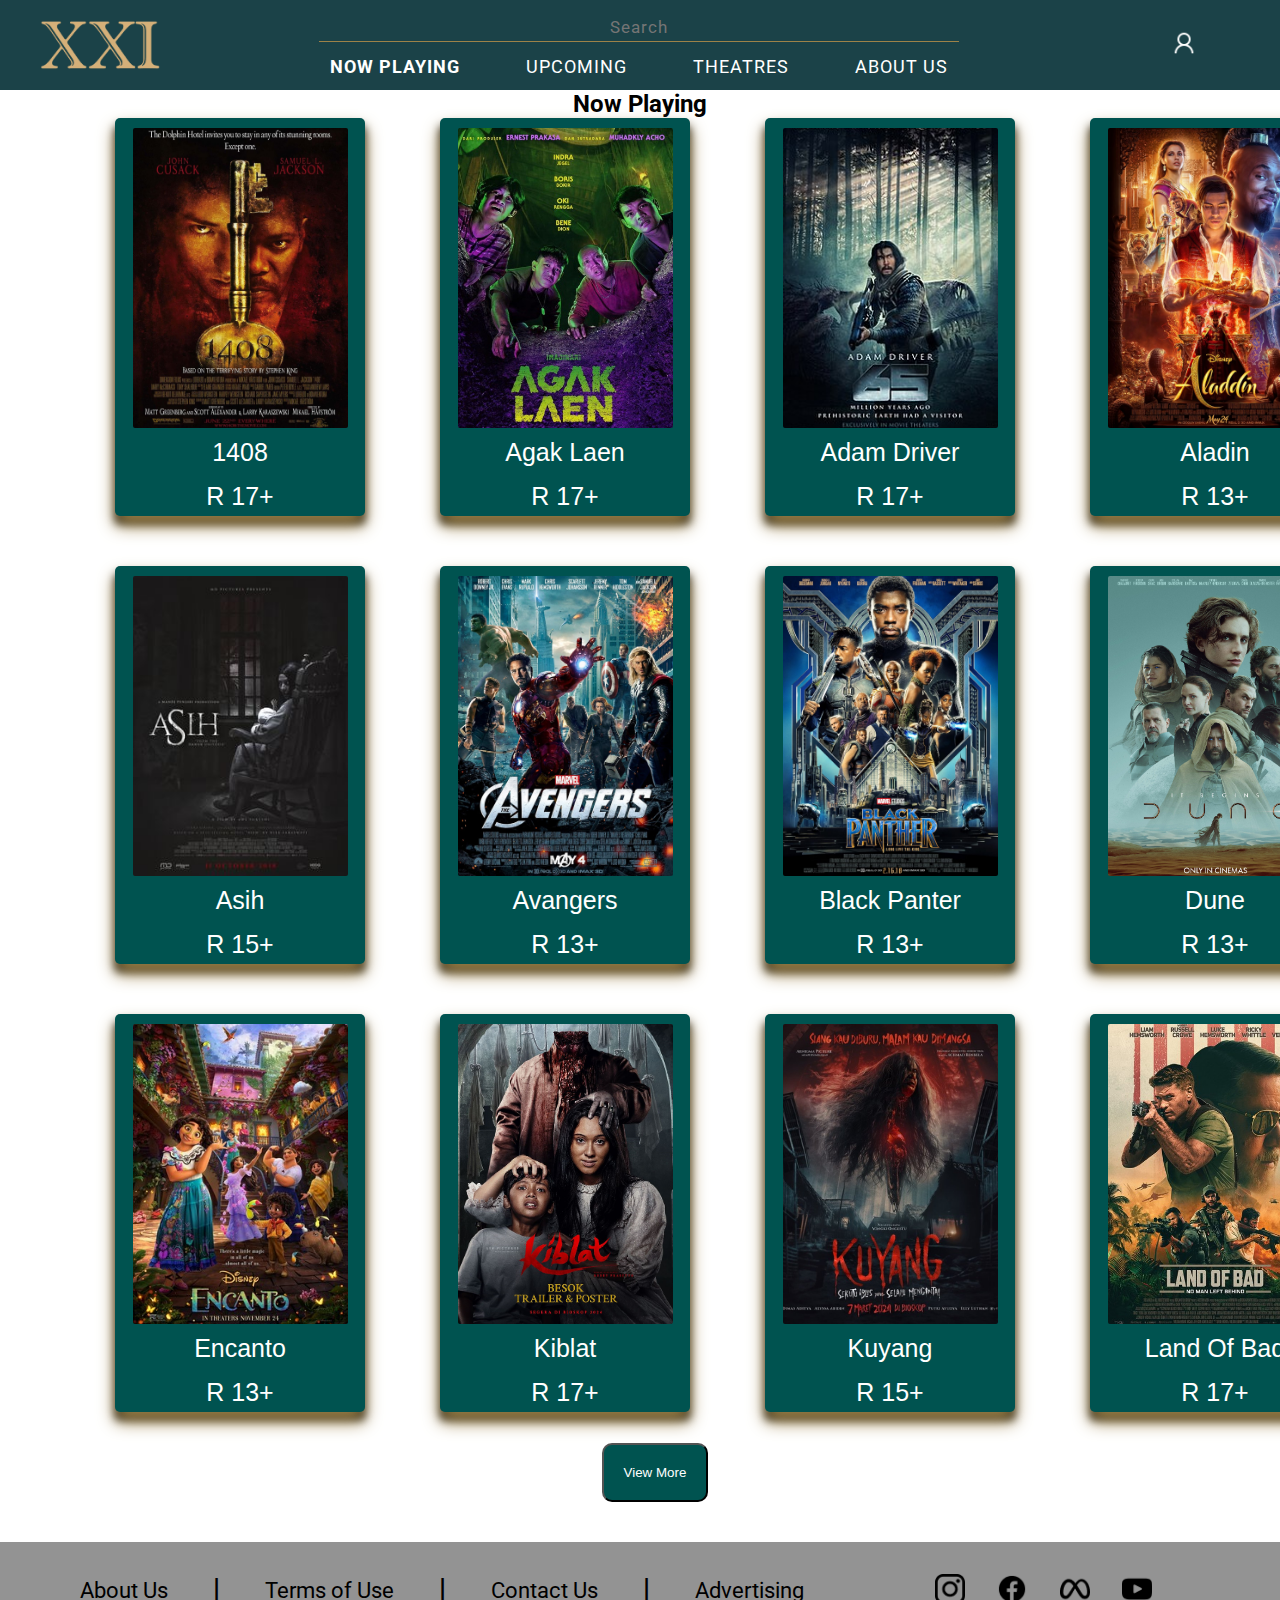
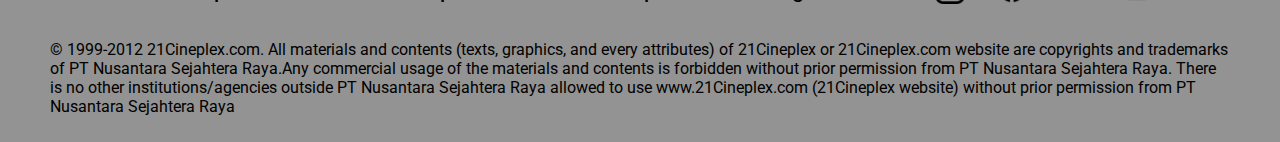
<file: index.html>
<!DOCTYPE html>
<html lang="en">

<head>
    <meta charset="UTF-8">
    <meta name="viewport" content="width=device-width, initial-scale=1.0">
    <title>CinemaXXI</title>
    <link rel="preconnect" href="https://fonts.googleapis.com">
    <link rel="preconnect" href="https://fonts.gstatic.com" crossorigin>
    <link
        href="https://fonts.googleapis.com/css2?family=Roboto:ital,wght@0,100;0,300;0,400;0,500;0,700;0,900;1,100;1,300;1,400;1,500;1,700;1,900&family=Ubuntu:ital,wght@0,300;0,400;0,500;0,700;1,300;1,400;1,500;1,700&display=swap"
        rel="stylesheet">

    <script defer src="XXI-Now Playing/navbar.js"></script>
    <link rel="stylesheet" href="./XXI-Now Playing/XXI.css">
    <link rel="stylesheet" href = "./XXI-Now Playing/navbar.css">
    <link rel="stylesheet" href = "./XXI-Now Playing/footer.css">
</head>

<body>
    <div class="navbar">
        <div class="main-nav">

            <div class="container">
                <div class="title">
                    <img src="./XXI-Now Playing/XXI-Aset/Logo xx1.png" class="icon">
                </div>


                <div class="manage">
                    <div class="search">

                        <div class="search-bar">
                            <form action="" id="search">
                                <input type="text" class="input" placeholder="Search" id="search">
                            </form>
                        </div>
                        <div class="menu">
                            <a href="index.html">
                                <div class="now-playing">
                                    <span></span>NOW PLAYING
                                </div>
                            </a>

                            <a href="UP COMING/upcoming.html">
                                <div class="upcoming">
                                    <span></span>UPCOMING
                                </div>
                            </a>

                            <a href="Theatre/theatre.html">
                                <div class="theatres">
                                    <span></span>THEATRES
                                </div>
                            </a>

                            <a href="About-Us/about.html">
                                <div class="about-us">
                                    <span></span>ABOUT US
                                </div>
                            </a>
                        </div>
                    </div>


                </div>



            </div>

            <div class="sub-manage">
                <div class="account">
                    <div class="user">
                        <div class="asset-user">
                            <img src="./XXI-Now Playing/XXI-Aset/user icon.png" class="user-img" id="user-click">
                        </div>
                    </div>
                </div>
            </div>

        </div>


        <div class="sub-menu" id="acc-menu">
            <div class="account-menu">

                <a href="Login/Login.html">
                    <div class="Login">
                        <span>LOGIN</span>
                        <div class="background1"></div>
                    </div>
                </a>

                <a href="Register/register_final.html">
                    <div class="Register">
                        <span>REGISTER</span>
                        <div class="background2"></div>
                    </div>
                </a>

                <a href="TopUp/topup.html">
                    <div class="Top-up">
                        <span>TOP UP</span>
                        <div class="background3"></div>
                    </div>
                </a>

            </div>
        </div>

    </div>


    <div class="judul">
        <h2>Now Playing</h2>
    </div>

    <section class="items">
        <div class="item">
            <div class="movie-img">
                <img src="./XXI-Now Playing/XXI-Aset/1408 .jpg" id="1408">
                <h4>1408</h4>
                <h4>R 17+</h4>
            </div>
            <div class="movie-img">
                <img src="./XXI-Now Playing/XXI-Aset/agak laen.jpg" id="agak-laen">
                <h4>Agak Laen</h4>
                <h4>R 17+</h4>
            </div>
            <div class="movie-img">
                <img src="./XXI-Now Playing/XXI-Aset/Adam Driver.jpg" id="adam-driver">
                <h4>Adam Driver</h4>
                <h4>R 17+</h4>
            </div>
            <div class="movie-img">
                <img src="./XXI-Now Playing/XXI-Aset/aladin.jpg" id="aladin">
                <h4>Aladin</h4>
                <h4>R 13+</h4>
            </div>
            <div class="movie-img">
                <img src="./XXI-Now Playing/XXI-Aset/asih.jpg" id="asih">
                <h4>Asih</h4>
                <h4>R 15+</h4>
            </div>
            <div class="movie-img">
                <img src="./XXI-Now Playing/XXI-Aset/avangers.jpg" id="avangers">
                <h4>Avangers</h4>
                <h4>R 13+</h4>
            </div>
            <div class="movie-img">
                <img src="./XXI-Now Playing/XXI-Aset/black panter.jpg" id="black-panter">
                <h4>Black Panter</h4>
                <h4>R 13+</h4>
            </div>
            <div class="movie-img">
                <img src="./XXI-Now Playing/XXI-Aset/Dune.jpeg" id="dune">
                <h4>Dune</h4>
                <h4>R 13+</h4>
            </div>
            <div class="movie-img">
                <img src="./XXI-Now Playing/XXI-Aset/Encanto_poster.jpg" id="encanto">
                <h4>Encanto</h4>
                <h4>R 13+</h4>
            </div>
            <div class="movie-img">
                <img src="./XXI-Now Playing/XXI-Aset/kiblat.png" id="kiblat">
                <h4>Kiblat</h4>
                <h4>R 17+</h4>
            </div>
            <div class="movie-img">
                <img src="./XXI-Now Playing/XXI-Aset/kuyang.jpg" id="kuyang">
                <h4>Kuyang</h4>
                <h4>R 15+</h4>
            </div>
            <div class="movie-img">
                <img src="./XXI-Now Playing/XXI-Aset/land of bad.jpg" id="land-of-bad">
                <h4>Land Of Bad</h4>
                <h4>R 17+</h4>
            </div>
        </div>
    </section>

    <div class="button">
        <button id="view-more-btn">
            View More
        </button>
    </div>

    <div id="hidden-sections">
        <section class="items">
            <div class="item">
                <div class="movie-img">
                    <img src="./XXI-Now Playing/XXI-Aset/miracle.jpg" id="miracle">
                    <h4>Miracle</h4>
                    <h4>R 13+</h4>
                </div>
                <div class="movie-img">
                    <img src="./XXI-Now Playing/XXI-Aset/mummies.png" id="mummies">
                    <h4>Mummies</h4>
                    <h4>R 13+</h4>
                </div>
                <div class="movie-img">
                    <img src="./XXI-Now Playing/XXI-Aset/wish.jpeg" id="wish">
                    <h4>Wish</h4>
                    <h4>R 13+</h4>
                </div>
                <div class="movie-img">
                    <img src="./XXI-Now Playing/XXI-Aset/pengabdi setan.jpeg" id="pengabdi-setan">
                    <h4>Pengabdi Setan 2</h4>
                    <h4>R 15+</h4>
                </div>
                <div class="movie-img">
                    <img src="./XXI-Now Playing/XXI-Aset/qodrat.jpeg" id="qodrat">
                    <h4>Qodrat</h4>
                    <h4>R 13+</h4>
                </div>
                <div class="movie-img">
                    <img src="./XXI-Now Playing/XXI-Aset/raya.jpeg" id="raya">
                    <h4>Raya</h4>
                    <h4>R 13+</h4>
                </div>
                <div class="movie-img">
                    <img src="./XXI-Now Playing/XXI-Aset/shaitaan.avif" id="shaitaan">
                    <h4>Shaitaan</h4>
                    <h4>R 13+</h4>
                </div>
                <div class="movie-img">
                    <img src="./XXI-Now Playing/XXI-Aset/siksa kubur.jpeg" id="siksa-kubur">
                    <h4>Siksa Kubur</h4>
                    <h4>R 13+</h4>
                </div>
                <div class="movie-img">
                    <img src="./XXI-Now Playing/XXI-Aset/sonic.jpg" id="sonic">
                    <h4>Sonic</h4>
                    <h4>R 13+</h4>
                </div>
                <div class="movie-img">
                    <img src="./XXI-Now Playing/XXI-Aset/spongbob.jpg" id="spongebob">
                    <h4>Spongebob</h4>
                    <h4>R 13+</h4>
                </div>
                <div class="movie-img">
                    <img src="./XXI-Now Playing/XXI-Aset/Waktu magrib.webp" id="waktu-magrib">
                    <h4>Waktu Magrib</h4>
                    <h4>R 15+</h4>
                </div>
                <div class="movie-img">
                    <img src="./XXI-Now Playing/XXI-Aset/warkop.jpg" id="warkop-reborn">
                    <h4>Warkop Reborn</h4>
                    <h4>R 13+</h4>
                </div>
            </div>
        </section>
    </div>



    <footer>
        <div class="border">
            <div class="text">
                <div class = "upper">
                    <div class="footer">
                        <a href="#">About Us</a>
                        <h2>|</h2>
                        <a href="#">Terms of Use</a>
                        <h2>|</h2>
                        <a href="#">Contact Us</a>
                        <h2>|</h2>
                        <a href="#">Advertising</a>
                    </div>
    
                    <div class="icon-footer">
                        <a href="https://www.instagram.com/cinema.21/?hl=id"><img src="./XXI-Now Playing/XXI-Aset/instagram.png" alt="Instagram"></a>
                        <a href="https://www.facebook.com/cinema21/?locale=id_ID"><img src="./XXI-Now Playing/XXI-Aset/facebook.png" alt="Facebook"></a>
                        <a href="https://indonesia.fb.com"><img src="./XXI-Now Playing/XXI-Aset/meta.png" alt="Meta"></a>
                        <a href="https://www.youtube.com/channel/UCudik2UCrl1TGyyPZ2I9Pvg"><img src="./XXI-Now Playing/XXI-Aset/youtube.png" alt="YouTube"></a>
                    </div>
                </div>
                
                <div class="lower">
                    <p>© 1999-2012 21Cineplex.com. All materials and contents (texts, graphics, and every attributes) of 21Cineplex or 21Cineplex.com website are copyrights and trademarks of PT Nusantara Sejahtera Raya.Any commercial usage of the materials and contents is forbidden without prior permission from PT Nusantara Sejahtera Raya. There is no other institutions/agencies outside PT Nusantara Sejahtera Raya allowed to use www.21Cineplex.com (21Cineplex website) without prior permission from PT Nusantara Sejahtera Raya</p>
                </div>
            </div>
        </div>
    </footer>
</body>

</html>
</file>
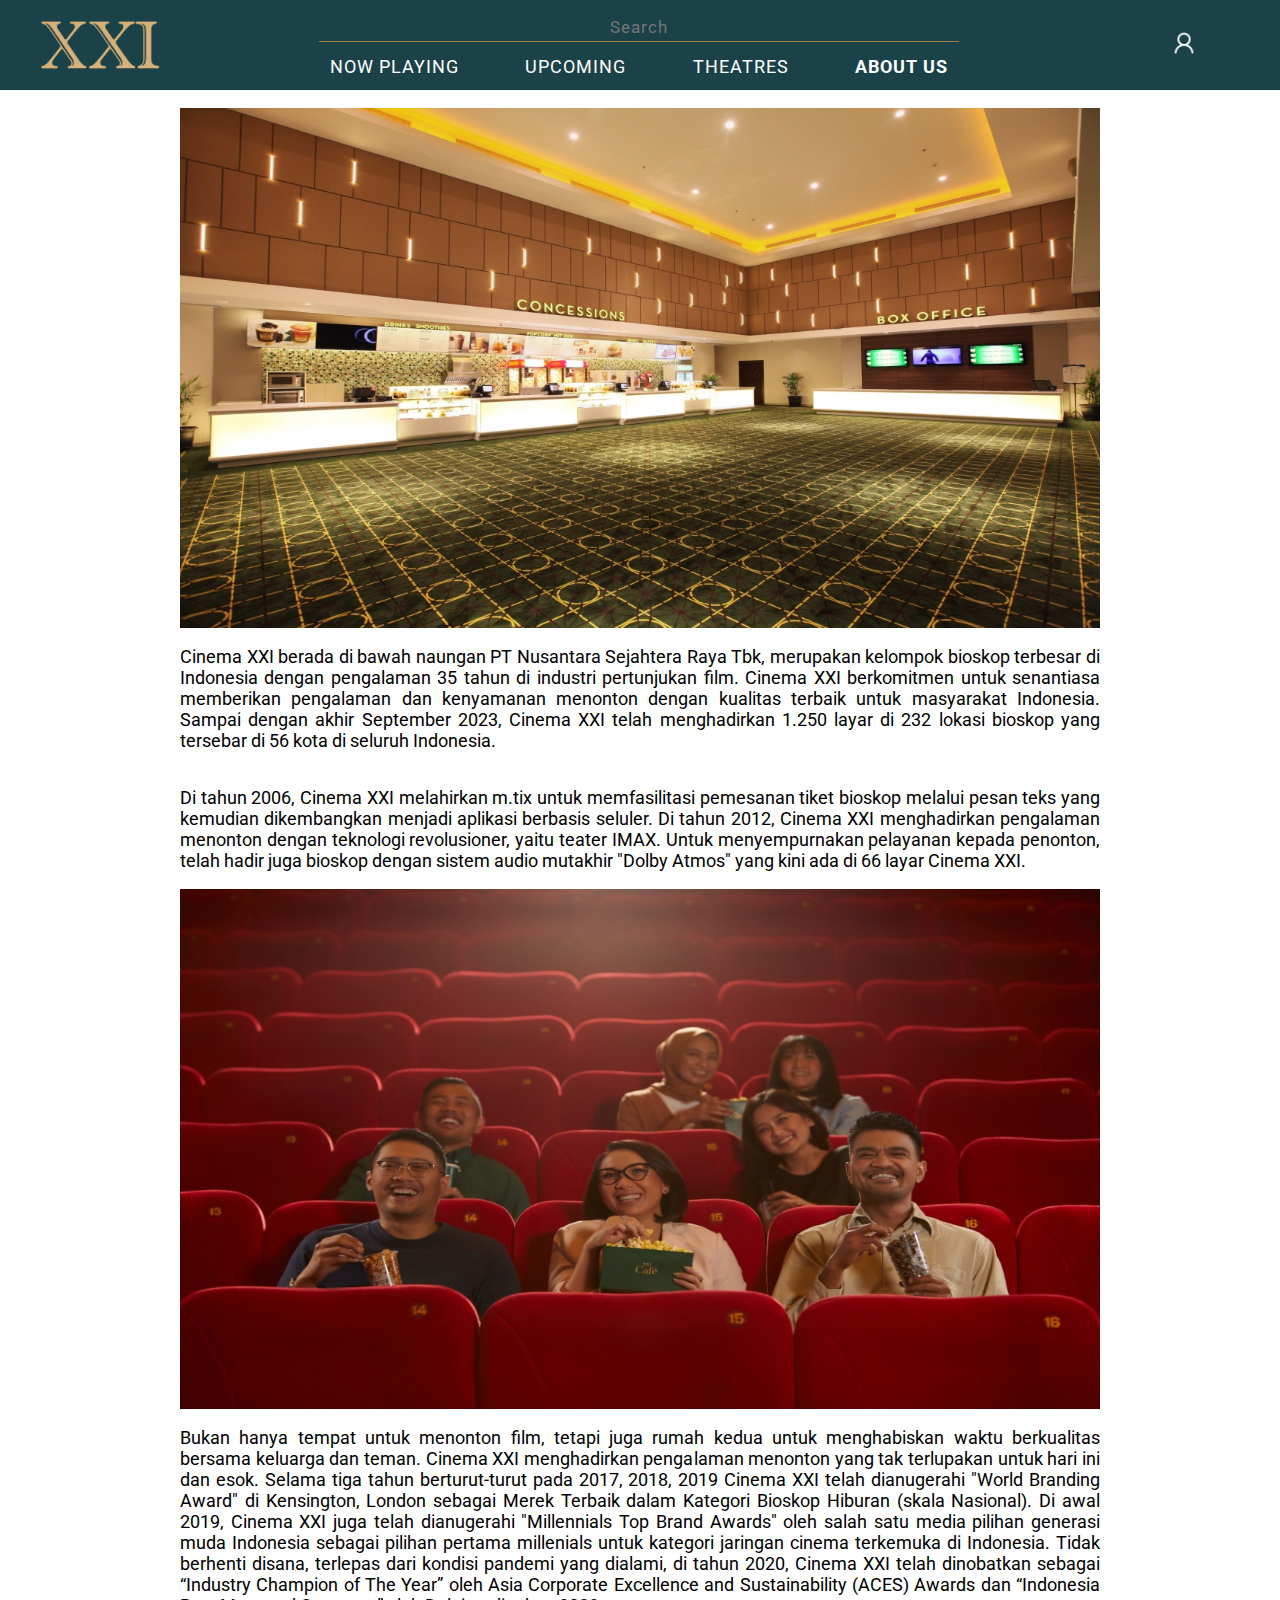
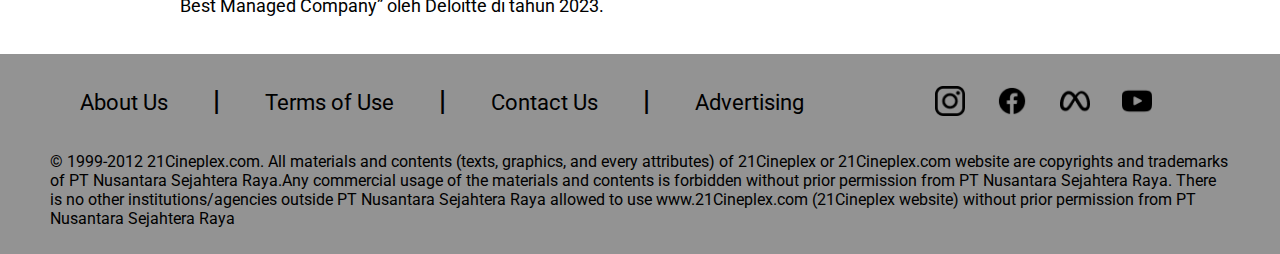
<file: About-Us/about.html>
<!DOCTYPE html>
<html lang="en">

<head>
    <meta charset="UTF-8">
    <meta name="viewport" content="width=device-width, initial-scale=1.0">
    <title>About Us</title>

    <link rel="preconnect" href="https://fonts.googleapis.com">
    <link rel="preconnect" href="https://fonts.gstatic.com" crossorigin>
    <link
        href="https://fonts.googleapis.com/css2?family=Roboto:ital,wght@0,100;0,300;0,400;0,500;0,700;0,900;1,100;1,300;1,400;1,500;1,700;1,900&family=Ubuntu:ital,wght@0,300;0,400;0,500;0,700;1,300;1,400;1,500;1,700&display=swap"
        rel="stylesheet">

    <script defer src="about.js"></script>
    <link rel="stylesheet" href = "about.css">
    <link rel="stylesheet" href = "navbar.css">
    <link rel="stylesheet" href = "footer.css">
</head>

<body>
    <div class="navbar">
        <div class="main-nav">

            <div class="container">
                <div class="title">
                    <img src="./XXI-Aset/Logo xx1.png" class="icon">
                </div>


                <div class="manage">
                    <div class="search">

                        <div class="search-bar">
                            <form action="" id="search">
                                <input type="text" class="input" placeholder="Search" id="search">
                            </form>
                        </div>
                        <div class="menu">
                            <a href="../index.html">
                                <div class="now-playing">
                                    <span></span>NOW PLAYING
                                </div>
                            </a>

                            <a href="../UP COMING/upcoming.html">
                                <div class="upcoming">
                                    <span></span>UPCOMING
                                </div>
                            </a>

                            <a href="../Theatre/theatre.html">
                                <div class="theatres">
                                    <span></span>THEATRES
                                </div>
                            </a>

                            <a href="../About-Us/about.html">
                                <div class="about-us">
                                    <span></span>ABOUT US
                                </div>
                            </a>
                        </div>
                    </div>


                </div>



            </div>

            <div class="sub-manage">
                <div class="account">
                    <div class="user">
                        <div class="asset-user">
                            <img src="./XXI-Aset/user icon.png" class="user-img" id="user-click">
                        </div>
                    </div>
                </div>
            </div>

        </div>


        <div class="sub-menu" id="acc-menu">
            <div class="account-menu">

                <a href="../Login/Login.html">
                    <div class="Login">
                        <span>LOGIN</span>
                        <div class="background1"></div>
                    </div>
                </a>

                <a href="../Register/register_final.html">
                    <div class="Register">
                        <span>REGISTER</span>
                        <div class="background2"></div>
                    </div>
                </a>

                <a href="../TopUp/topup.html">
                    <div class="Top-up">
                        <span>TOP UP</span>
                        <div class="background3"></div>
                    </div>
                </a>

            </div>
        </div>

    </div>

    <div class="about_us">
        <div class="xxi_image1">
            <img src="XXI-Aset/xxi_image1.jpg" alt="XXI Image">
            <p>
                Cinema XXI berada di bawah naungan PT Nusantara Sejahtera Raya Tbk, merupakan kelompok bioskop terbesar
                di Indonesia dengan pengalaman 35 tahun di industri pertunjukan film. Cinema XXI berkomitmen untuk
                senantiasa memberikan pengalaman dan kenyamanan menonton dengan kualitas terbaik untuk masyarakat
                Indonesia. Sampai dengan akhir September 2023, Cinema XXI telah menghadirkan 1.250 layar di 232 lokasi
                bioskop yang tersebar di 56 kota di seluruh Indonesia.
            </p>
            <p>
                Di tahun 2006, Cinema XXI melahirkan m.tix untuk memfasilitasi pemesanan tiket bioskop melalui pesan
                teks yang kemudian dikembangkan menjadi aplikasi berbasis seluler. Di tahun 2012, Cinema XXI
                menghadirkan pengalaman menonton dengan teknologi revolusioner, yaitu teater IMAX. Untuk menyempurnakan
                pelayanan kepada penonton, telah hadir juga bioskop dengan sistem audio mutakhir "Dolby Atmos" yang kini
                ada di 66 layar Cinema XXI.
            </p>
        </div>
        <div class="xxi_image2">
            <img src="XXI-Aset/xxi_image2.jpg" alt="XXI Image">
            <p class="text2">
                Bukan hanya tempat untuk menonton film, tetapi juga rumah kedua untuk menghabiskan waktu berkualitas
                bersama keluarga dan teman. Cinema XXI menghadirkan pengalaman menonton yang tak terlupakan untuk hari
                ini dan esok. Selama tiga tahun berturut-turut pada 2017, 2018, 2019 Cinema XXI telah dianugerahi "World
                Branding Award" di Kensington, London sebagai Merek Terbaik dalam Kategori Bioskop Hiburan (skala
                Nasional). Di awal 2019, Cinema XXI juga telah dianugerahi "Millennials Top Brand Awards" oleh salah
                satu media pilihan generasi muda Indonesia sebagai pilihan pertama millenials untuk kategori jaringan
                cinema terkemuka di Indonesia. Tidak berhenti disana, terlepas dari kondisi pandemi yang dialami, di
                tahun 2020, Cinema XXI telah dinobatkan sebagai “Industry Champion of The Year” oleh Asia Corporate
                Excellence and Sustainability (ACES) Awards dan “Indonesia Best Managed Company” oleh Deloitte di tahun
                2023.
            </p>
        </div>
    </div>

    <footer>
        <div class="border">
            <div class="text">
                <div class = "upper">
                    <div class="footer">
                        <a href="#">About Us</a>
                        <h2>|</h2>
                        <a href="#">Terms of Use</a>
                        <h2>|</h2>
                        <a href="#">Contact Us</a>
                        <h2>|</h2>
                        <a href="#">Advertising</a>
                    </div>
    
                    <div class="icon-footer">
                        <a href="https://www.instagram.com/cinema.21/?hl=id"><img src="XXI-Aset/instagram.png" alt="Instagram"></a>
                        <a href="https://www.facebook.com/cinema21/?locale=id_ID"><img src="XXI-Aset/facebook.png" alt="Facebook"></a>
                        <a href="https://indonesia.fb.com"><img src="XXI-Aset/meta.png" alt="Meta"></a>
                        <a href="https://www.youtube.com/channel/UCudik2UCrl1TGyyPZ2I9Pvg"><img src="XXI-Aset/youtube.png" alt="YouTube"></a>
                    </div>
                </div>
                
                <div class="lower">
                    <p>© 1999-2012 21Cineplex.com. All materials and contents (texts, graphics, and every attributes) of 21Cineplex or 21Cineplex.com website are copyrights and trademarks of PT Nusantara Sejahtera Raya.Any commercial usage of the materials and contents is forbidden without prior permission from PT Nusantara Sejahtera Raya. There is no other institutions/agencies outside PT Nusantara Sejahtera Raya allowed to use www.21Cineplex.com (21Cineplex website) without prior permission from PT Nusantara Sejahtera Raya</p>
                </div>
            </div>
        </div>
    </footer>
</body>

</html>
</file>
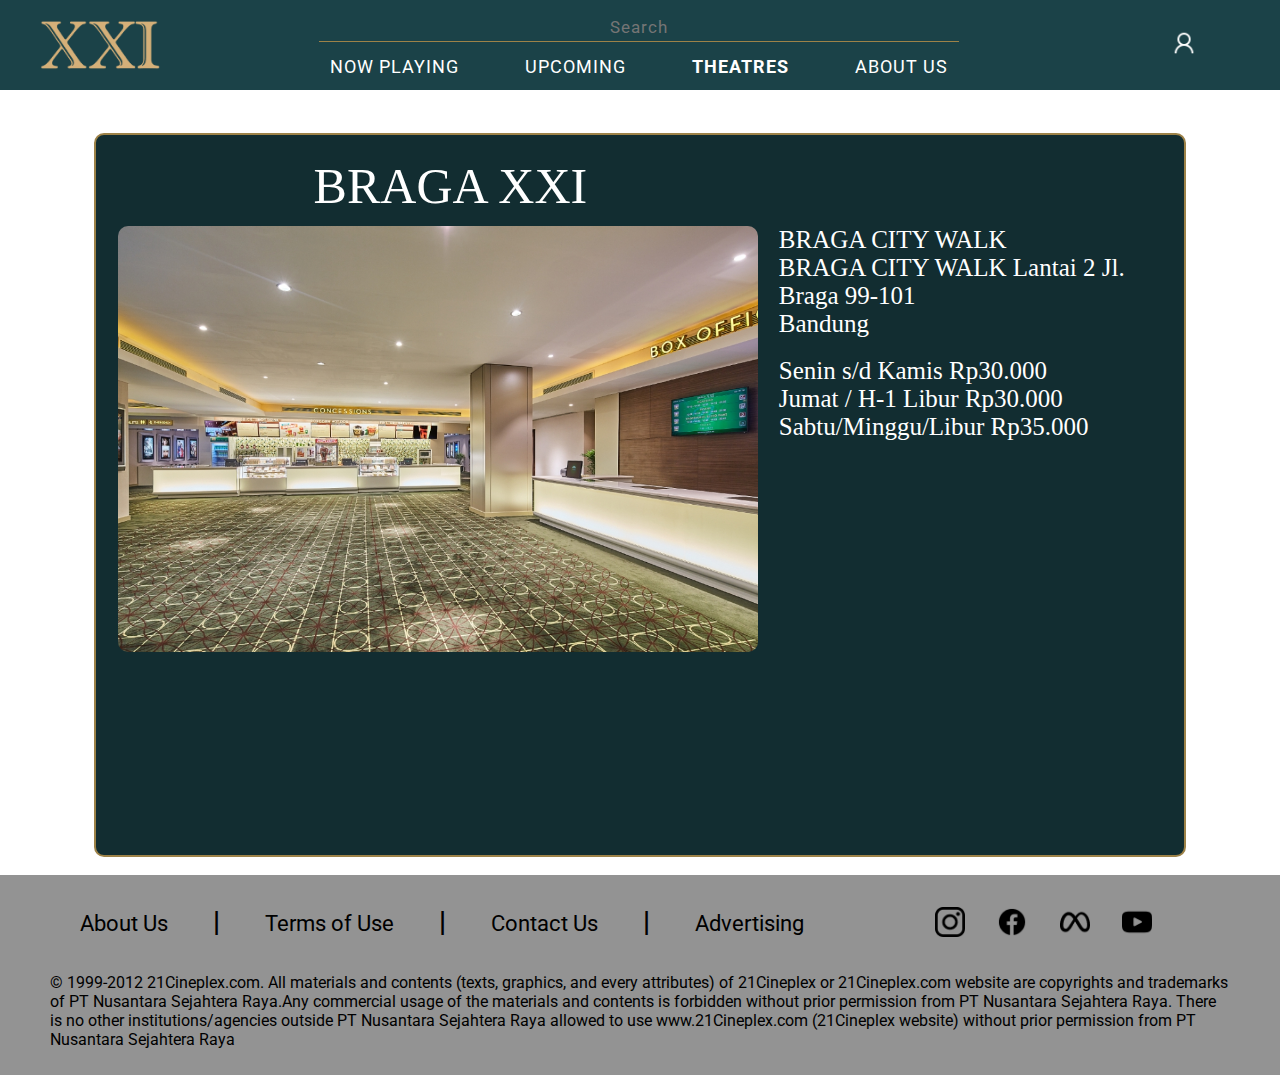
<file: Braga/braga-XXI.html>
<!DOCTYPE html>
<html lang="en">

<head>
    <meta charset="UTF-8">
    <meta name="viewport" content="width=device-width, initial-scale=1.0">
    <title>Theatre</title>

    <link rel="preconnect" href="https://fonts.googleapis.com">
    <link rel="preconnect" href="https://fonts.gstatic.com" crossorigin>
    <link
        href="https://fonts.googleapis.com/css2?family=Roboto:ital,wght@0,100;0,300;0,400;0,500;0,700;0,900;1,100;1,300;1,400;1,500;1,700;1,900&family=Ubuntu:ital,wght@0,300;0,400;0,500;0,700;1,300;1,400;1,500;1,700&display=swap"
        rel="stylesheet">

    <script defer src="braga-XXI.js"></script>
    <link rel="stylesheet" href="braga-XXI.css">
    <link rel="stylesheet" href="navbar.css">
    <link rel="stylesheet" href="footer.css">
</head>

<body>
    <div class="navbar">
        <div class="main-nav">

            <div class="container">
                <div class="title">
                    <img src="./XXI-Aset/Logo xx1.png" class="icon">
                </div>


                <div class="manage">
                    <div class="search">

                        <div class="search-bar">
                            <form action="" id="search">
                                <input type="text" class="input" placeholder="Search" id="search">
                            </form>
                        </div>
                        <div class="menu">
                            <a href="../index.html">
                                <div class="now-playing">
                                    <span></span>NOW PLAYING
                                </div>
                            </a>

                            <a href="../UP COMING/upcoming.html">
                                <div class="upcoming">
                                    <span></span>UPCOMING
                                </div>
                            </a>

                            <a href="../Theatre/theatre.html">
                                <div class="theatres">
                                    <span></span>THEATRES
                                </div>
                            </a>

                            <a href="../About-Us/about.html">
                                <div class="about-us">
                                    <span></span>ABOUT US
                                </div>
                            </a>
                        </div>
                    </div>


                </div>



            </div>

            <div class="sub-manage">
                <div class="account">
                    <div class="user">
                        <div class="asset-user">
                            <img src="./XXI-Aset/user icon.png" class="user-img" id="user-click">
                        </div>
                    </div>
                </div>
            </div>

        </div>


        <div class="sub-menu" id="acc-menu">
            <div class="account-menu">

                <a href="../Login/Login.html">
                    <div class="Login">
                        <span>LOGIN</span>
                        <div class="background1"></div>
                    </div>
                </a>

                <a href="../Register/register_final.html">
                    <div class="Register">
                        <span>REGISTER</span>
                        <div class="background2"></div>
                    </div>
                </a>

                <a href="../TopUp/topup.html">
                    <div class="Top-up">
                        <span>TOP UP</span>
                        <div class="background3"></div>
                    </div>
                </a>

            </div>
        </div>

    </div>

    <div class="body_box">
        <div class="container-box">
            <div class="topper">
                <span>BRAGA XXI</span>
            </div>
            <div class="Braga-XXI">
                <img src="XXI-Aset/Braga XXI.jpg" alt="">
                <div class="address">
                    <span>BRAGA CITY WALK</span>
                    <span>BRAGA CITY WALK Lantai 2 Jl. Braga 99-101</span>
                    <span>Bandung</span>
                    <br>
                    <span>Senin s/d Kamis Rp30.000 </span>
                    <span>Jumat / H-1 Libur Rp30.000</span>
                    <span>Sabtu/Minggu/Libur Rp35.000</span>
                    <div class="container-map">
                        <iframe class="map"
                            src="https://www.google.com/maps/embed?pb=!1m18!1m12!1m3!1d3960.7783937841823!2d107.60602957451923!3d-6.917076793082544!2m3!1f0!2f0!3f0!3m2!1i1024!2i768!4f13.1!3m3!1m2!1s0x2e68e63ab9a87cf5%3A0x29681b48d1220b54!2sBraga%20XXI!5e0!3m2!1sid!2sid!4v1711798972470!5m2!1sid!2sid"
                            width="450" height="250" style="border:0;" allowfullscreen="" loading="lazy"
                            referrerpolicy="no-referrer-when-downgrade"></iframe>
                    </div>
                </div>
            </div>
        </div>
    </div>

    <footer>
        <div class="border">
            <div class="text">
                <div class = "upper">
                    <div class="footer">
                        <a href="#">About Us</a>
                        <h2>|</h2>
                        <a href="#">Terms of Use</a>
                        <h2>|</h2>
                        <a href="#">Contact Us</a>
                        <h2>|</h2>
                        <a href="#">Advertising</a>
                    </div>
    
                    <div class="icon-footer">
                        <a href="https://www.instagram.com/cinema.21/?hl=id"><img src="XXI-Aset/instagram.png" alt="Instagram"></a>
                        <a href="https://www.facebook.com/cinema21/?locale=id_ID"><img src="XXI-Aset/facebook.png" alt="Facebook"></a>
                        <a href="https://indonesia.fb.com"><img src="XXI-Aset/meta.png" alt="Meta"></a>
                        <a href="https://www.youtube.com/channel/UCudik2UCrl1TGyyPZ2I9Pvg"><img src="XXI-Aset/youtube.png" alt="YouTube"></a>
                    </div>
                </div>
                
                <div class="lower">
                    <p>© 1999-2012 21Cineplex.com. All materials and contents (texts, graphics, and every attributes) of 21Cineplex or 21Cineplex.com website are copyrights and trademarks of PT Nusantara Sejahtera Raya.Any commercial usage of the materials and contents is forbidden without prior permission from PT Nusantara Sejahtera Raya. There is no other institutions/agencies outside PT Nusantara Sejahtera Raya allowed to use www.21Cineplex.com (21Cineplex website) without prior permission from PT Nusantara Sejahtera Raya</p>
                </div>
            </div>
        </div>
    </footer>

</body>

</html>
</file>
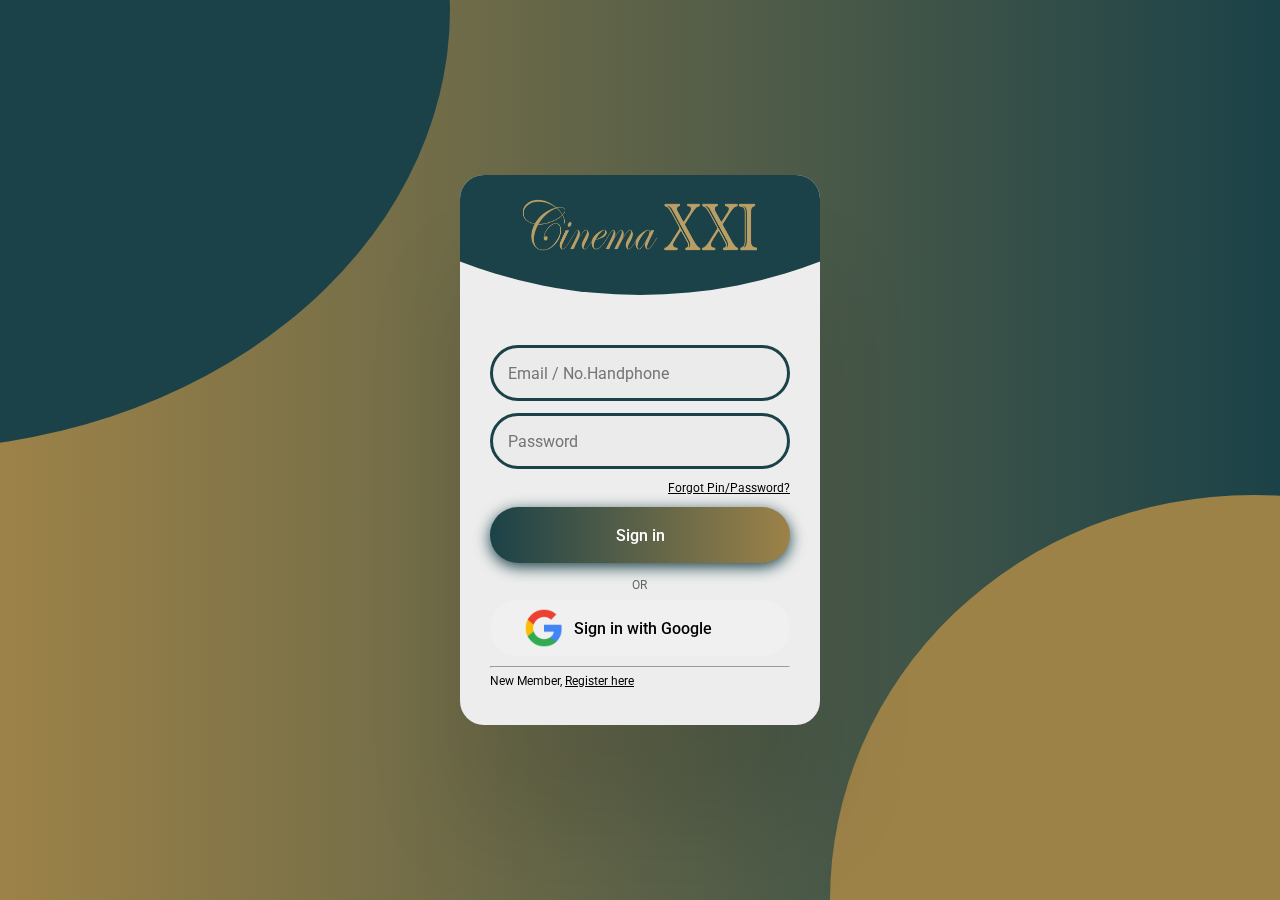
<file: Login/Login.html>
<!DOCTYPE html>
<html lang="en">

<head>
    <title>Login Cinema XXI</title>
    <link rel="preconnect" href="https://fonts.googleapis.com">
    <link rel="preconnect" href="https://fonts.gstatic.com" crossorigin>
    <link href="https://fonts.googleapis.com/css2?family=Roboto:ital,wght@0,100;0,300;0,400;0,500;0,700;0,900;1,100;1,300;1,400;1,500;1,700;1,900&family=Ubuntu:ital,wght@0,300;0,400;0,500;0,700;1,300;1,400;1,500;1,700&display=swap" rel="stylesheet">
    <link rel="stylesheet" href="Loginstyles.css">
</head>

<body>
    <div class="background"></div>
    <div class="card">
    <img class="logo" src="./assets/Cinema_XXI.png">
    <form class="form">
        <div class="input-field">
            <input type="email" placeholder="Email / No.Handphone">
        </div>
        <div class="input-field">
            <input type="password" placeholder="Password">
        </div>
        
        <a href="#">Forgot Pin/Password?</a>
        <button class="btn-hover color-a">Sign in</button>
    </form>
    <div class="divider">OR</div>
        <button type="button" class="loginGoogle">
            <div class="googleimg"></div>
            Sign in with Google
        </button>
        <div class="garisBawah">
            <hr></hr>
            New Member,
            <a href=".\Register\register_final.html">Register here</a>
        </div>
    </div>
</body>
</html>
</file>
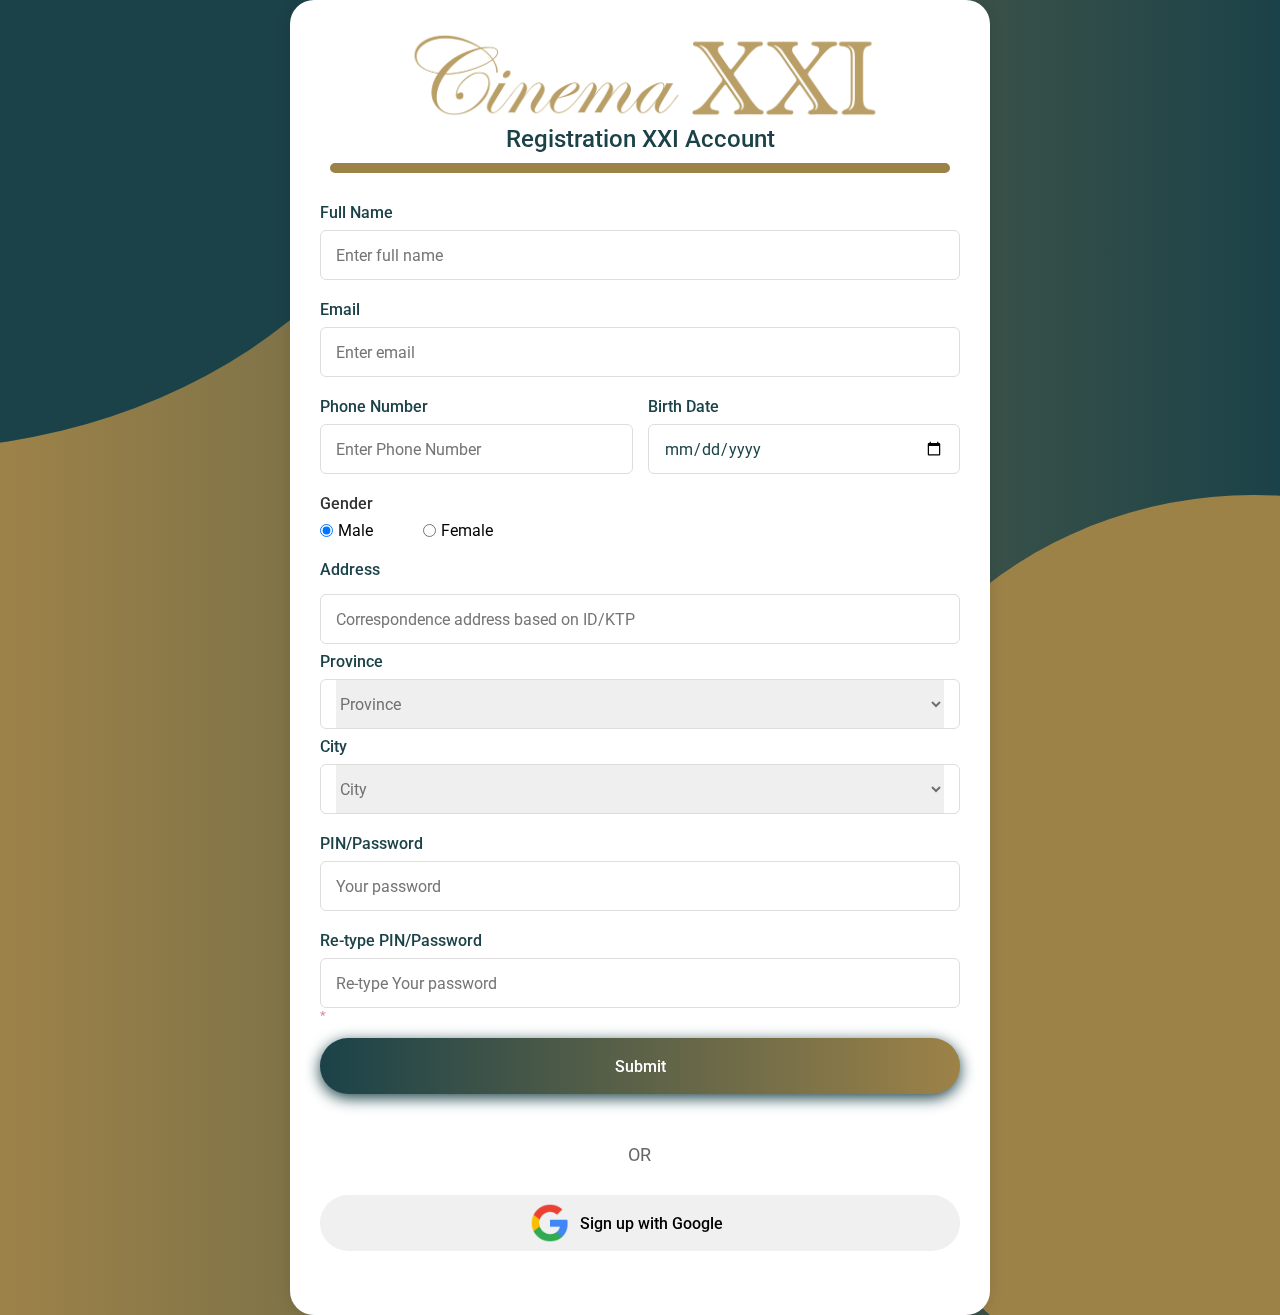
<file: Register/register_final.html>
<!DOCTYPE html>
<html lang="en">
<head>
    <meta charset="UTF-8">
    <meta name="viewport" content="width=device-width, initial-scale=1.0">
    <title>Register Page</title> <link rel="preconnect" href="https://fonts.googleapis.com">
    <link rel="preconnect" href="https://fonts.gstatic.com" crossorigin>
    <link href="https://fonts.googleapis.com/css2?family=Roboto:ital,wght@0,100;0,300;0,400;0,500;0,700;0,900;1,100;1,300;1,400;1,500;1,700;1,900&family=Ubuntu:ital,wght@0,300;0,400;0,500;0,700;1,300;1,400;1,500;1,700&display=swap" rel="stylesheet">
    <link rel="stylesheet" href="register_final_style.css">
    <script src="script_register.js" defer></script>
</head>
<body>
    <div class="background"></div>
    <div class="container">
        <div class="logo"></div>
        <header>Registration XXI Account</header>
        <hr></hr>
        <form action="#" class="form" id="form">
            <div class="input-box">
                <label>Full Name</label>
                <input type="text" placeholder="Enter full name" required>
            </div>

            <div class="input-box">
                <label>Email</label>
                <input type="text" placeholder="Enter email" id="email"required>
            </div>

            <div class="column">
                <div class="input-box">
                    <label>Phone Number</label>
                    <input type="number" placeholder="Enter Phone Number" required>
                </div>

                
                <div class="input-box">
                    <label>Birth Date</label>
                    <input type="date" placeholder="Enter full name" required>
                </div>
            </div>

            <div class="gender-box">
                <h3>Gender</h3>
                    <div class="gender-option">
                        <div class="gender">
                            <input type="radio" id="check-male" name="gender" checked>
                            <label for="check-male">Male</label>
                        </div>
                        <div class="gender">
                            <input type="radio" id="check-female" name="gender">
                            <label for="check-female">Female</label>
                        </div>
                    </div>
            </div>

            <div class="input-box address">
                <label>Address</label>
                <input type="text" placeholder="Correspondence address based on ID/KTP" required>
            </div>
            <div class="column-prov ">
                <label>Province</label>
                <div class="select-box">
                    <select id="namaProvinsi">
                        <option value="0">Province</option>
                        <option value="dki">DKI JAKARTA</option>
                        <option value="jawa_barat">JAWA BARAT</option>
                        <option value="banten">BANTEN</option>
                    </select>
                </div>
            </div>
            <div class="column-city ">
                <label>City</label>
                <div class="select-box">
                    <select id="kosong">
                        <option value="">City</option>
                    </select>
                    <select id="dki_id">
                        <option value="jakarta_barat">KOTA JAKARTA BARAT</option>
                        <option value="jakarta_timur">KOTA JAKARTA TIMUR</option>
                        <option value="jakarta_utara">KOTA JAKARTA UTARA</option>
                        <option value="jakarta_selatan">KOTA JAKARTA SELATAN</option>
                    </select>
                    <select id="jawa_barat_id">
                        <option value="">KABUPATEN BOGOR</option>
                        <option value="">KOTA BOGOR</option>
                        <option value="">KOTA DEPOK</option>
                        <option value="">KABUPATEN BEKASI</option>
                        <option value="">KOTA BEKASI</option>
                    </select>
                    <select id="banten_id">
                        <option value="">KOTA TANGERANG</option>
                        <option value="">KOTA TANGERANG SELATAN</option>
                        <option value="">KABUPATEN TANGERANG</option>
                    </select>
                </div>
            </div>
            <div class="input-box" >
                <label>PIN/Password</label>
                <input type="password" placeholder="Your password" id="password" required>
            </div>
            <div class="input-box" >
                <label>Re-type PIN/Password</label>
                <input type="password" placeholder="Re-type Your password" id="confirm-password" required>
            </div>

            <p class="log" id="error">*</p>

            <button type="submit" class="btn-hover color-a">Submit</button>
            <div class="divider">OR</div>
            <button type="button" class="loginGoogle">
                <div class="googleimg"></div>
                Sign up with Google
            </button>
        </form>
    </div>
</body>
</html>
</file>
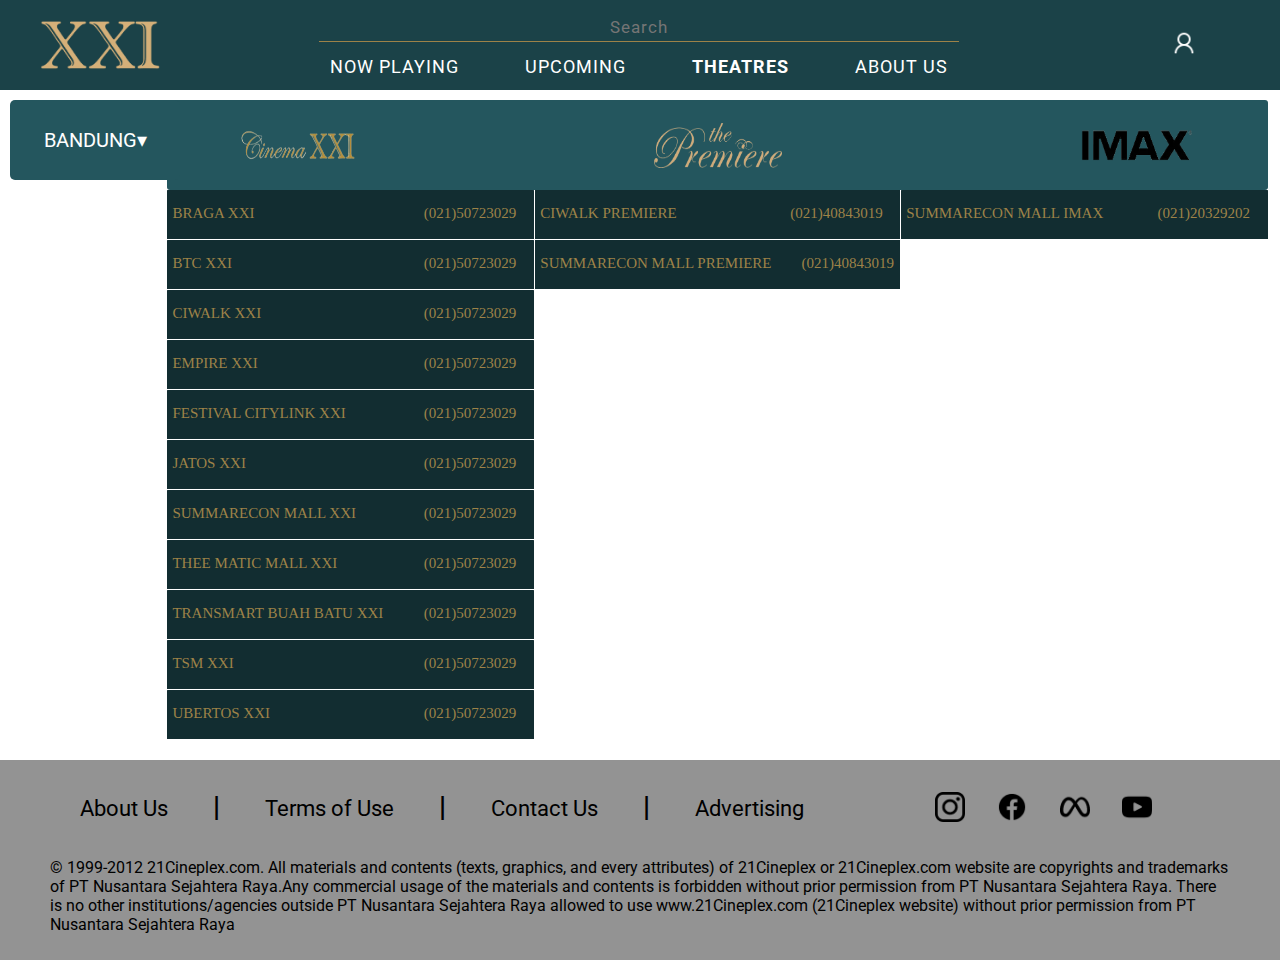
<file: Theatre/theatre.html>
<!DOCTYPE html>
<html lang="en">

<head>
    <meta charset="UTF-8">
    <meta name="viewport" content="width=device-width, initial-scale=1.0">
    <title>Theatre</title>

    <link rel="preconnect" href="https://fonts.googleapis.com">
    <link rel="preconnect" href="https://fonts.gstatic.com" crossorigin>
    <link
        href="https://fonts.googleapis.com/css2?family=Roboto:ital,wght@0,100;0,300;0,400;0,500;0,700;0,900;1,100;1,300;1,400;1,500;1,700;1,900&family=Ubuntu:ital,wght@0,300;0,400;0,500;0,700;1,300;1,400;1,500;1,700&display=swap"
        rel="stylesheet">

    <script defer src="theatre.js"></script>
    <link rel="stylesheet" href="theatre.css">
    <link rel="stylesheet" href="footer.css">
    <link rel="stylesheet" href="navbar.css">
</head>

<body>
    <div class="navbar">
        <div class="main-nav">

            <div class="container">
                <div class="title">
                    <img src="./XXI-Aset/Logo xx1.png" class="icon">
                </div>


                <div class="manage">
                    <div class="search">

                        <div class="search-bar">
                            <form action="" id="search">
                                <input type="text" class="input" placeholder="Search" id="search">
                            </form>
                        </div>
                        <div class="menu">
                            <a href="../index.html">
                                <div class="now-playing">
                                    <span></span>NOW PLAYING
                                </div>
                            </a>

                            <a href="../UP COMING/upcoming.html">
                                <div class="upcoming">
                                    <span></span>UPCOMING
                                </div>
                            </a>

                            <a href="../Theatre/theatre.html">
                                <div class="theatres">
                                    <span></span>THEATRES
                                </div>
                            </a>

                            <a href="../About-Us/about.html">
                                <div class="about-us">
                                    <span></span>ABOUT US
                                </div>
                            </a>
                        </div>
                    </div>


                </div>



            </div>

            <div class="sub-manage">
                <div class="account">
                    <div class="user">
                        <div class="asset-user">
                            <img src="./XXI-Aset/user icon.png" class="user-img" id="user-click">
                        </div>
                    </div>
                </div>
            </div>

        </div>


        <div class="sub-menu" id="acc-menu">
            <div class="account-menu">

                <a href="../Login/Login.html">
                    <div class="Login">
                        <span>LOGIN</span>
                        <div class="background1"></div>
                    </div>
                </a>

                <a href="../Register/register_final.html">
                    <div class="Register">
                        <span>REGISTER</span>
                        <div class="background2"></div>
                    </div>
                </a>

                <a href="../TopUp/topup.html">
                    <div class="Top-up">
                        <span>TOP UP</span>
                        <div class="background3"></div>
                    </div>
                </a>

            </div>
        </div>

    </div>

    <div class="main_container">
        <div class="city-change">
            <button class="dropbtn" onclick="toggleDropdown()">
                <span id="locationText">BANDUNG</span><span class="arrow">&#9662;</span>
            </button>
            <div class="dropdown-content" id="myDropdown">
                <a href="#AMBON" onclick="changeLocation('AMBON')">AMBON</a>
                <a href="#BALIKPAPAN" onclick="changeLocation('BALIKPAPAN')">BALIKPAPAN</a>
                <a href="#BANDUNG" onclick="changeLocation('BANDUNG')">BANDUNG</a>
                <a href="#BANJARMASIN" onclick="changeLocation('BANJARMASIN')">BANJARMASIN</a>
                <a href="#BATAM" onclick="changeLocation('BATAM')">BATAM</a>
                <a href="#BEKASI" onclick="changeLocation('BEKASI')">BEKASI</a>
                <a href="#BENGKULU" onclick="changeLocation('BENGKULU')">BENGKULU</a>
                <a href="#BOGOR" onclick="changeLocation('BOGOR')">BOGOR</a>
                <a href="#BONDOWOSO" onclick="changeLocation('BONDOWOSO')">BONDOWOSO</a>
                <a href="#BONTANG" onclick="changeLocation('BONTANG')">BONTANG</a>
                <a href="#CIANJUR" onclick="changeLocation('CIANJUR')">CIANJUR</a>
                <a href="#CIKARANG" onclick="changeLocation('CIKARANG')">CIKARANG</a>
                <a href="#CILEGON" onclick="changeLocation('CILEGON')">CILEGON</a>
                <a href="#CIREBON" onclick="changeLocation('CIREBON')">CIREBON</a>
                <a href="#DENPASAR" onclick="changeLocation('DENPASAR')">DENPASAR</a>
                <a href="#DEPOK" onclick="changeLocation('DEPOK')">DEPOK</a>
                <a href="#DUMAI" onclick="changeLocation('DUMAI')">DUMAI</a>
                <a href="#GARUT" onclick="changeLocation('GARUT')">GARUT</a>
                <a href="#GORONTALO" onclick="changeLocation('GORONTALO')">GORONTALO</a>
                <a href="#GRESIK" onclick="changeLocation('GRESIK')">GRESIK</a>
                <a href="#JAKARTA" onclick="changeLocation('JAKARTA')">JAKARTA</a>
                <a href="#JAMBI" onclick="changeLocation('JAMBI')">JAMBI</a>
                <a href="#JAYAPURA" onclick="changeLocation('JAYAPURA')">JAYAPURA</a>
                <a href="#JEMBER" onclick="changeLocation('JEMBER')">JEMBER</a>
                <a href="#KARAWANG" onclick="changeLocation('KARAWANG')">KARAWANG</a>
                <a href="#KEDIRI" onclick="changeLocation('KEDIRI')">KEDIRI</a>
                <a href="#KENDARI" onclick="changeLocation('KENDARI')">KENDARI</a>
                <a href="#KISARAN" onclick="changeLocation('KISARAN')">KISARAN</a>
                <a href="#KUALA KAPUAS" onclick="changeLocation('KUALA KAPUAS')">KUALA KAPUAS</a>
                <a href="#KUPANG" onclick="changeLocation('KUPANG')">KUPANG</a>
                <a href="#LAMPUNG" onclick="changeLocation('LAMPUNG')">LAMPUNG</a>
                <a href="#MADIUN" onclick="changeLocation('MADIUN')">MADIUN</a>
                <a href="#MAKASSAR" onclick="changeLocation('MAKASSAR')">MAKASSAR</a>
                <a href="#MALANG" onclick="changeLocation('MALANG')">MALANG</a>
                <a href="#MANADO" onclick="changeLocation('MANADO')">MANADO</a>
                <a href="#MANOKWARI" onclick="changeLocation('MANOKWARI')">MANOKWARI</a>
                <a href="#MATARAM" onclick="changeLocation('MATARAM')">MATARAM</a>
                <a href="#MEDAN" onclick="changeLocation('MEDAN')">MEDAN</a>
                <a href="#PADANG" onclick="changeLocation('PADANG')">PADANG</a>
                <a href="#PALANGKARAYA" onclick="changeLocation('PALANGKARAYA')">PALANGKARAYA</a>
                <a href="#PALEMBANG" onclick="changeLocation('PALEMBANG')">PALEMBANG</a>
                <a href="#PALU" onclick="changeLocation('PALU')">PALU</a>
                <a href="#PANGKAL PINANG" onclick="changeLocation('PANGKAL PINANG')">PANGKAL PINANG</a>
                <a href="#PEKALONGAN" onclick="changeLocation('PEKALONGAN')">PEKALONGAN</a>
                <a href="#PEKANBARU" onclick="changeLocation('PEKANBARU')">PEKANBARU</a>
                <a href="#PONTIANAK" onclick="changeLocation('PONTIANAK')">PONTIANAK</a>
                <a href="#RANTAU PRAPAT" onclick="changeLocation('RANTAU PRAPAT')">RANTAU PRAPAT</a>
                <a href="#ROKAN HILIR" onclick="changeLocation('ROKAN HILIR')">ROKAN HILIR</a>
                <a href="#SAMARINDA" onclick="changeLocation('SAMARINDA')">SAMARINDA</a>
                <a href="#SEMARANG" onclick="changeLocation('SEMARANG')">SEMARANG</a>
                <a href="#SIDOARJO" onclick="changeLocation('SIDOARJO')">SIDOARJO</a>
                <a href="#SINGKAWANG" onclick="changeLocation('SINGKAWANG')">SINGKAWANG</a>
                <a href="#SOLO" onclick="changeLocation('SOLO')">SOLO</a>
                <a href="#SORONG" onclick="changeLocation('SORONG')">SORONG</a>
                <a href="#SUMEDANG" onclick="changeLocation('SUMEDANG')">SUMEDANG</a>
                <a href="#SURABAYA" onclick="changeLocation('SURABAYA')">SURABAYA</a>
                <a href="#TANGERANG" onclick="changeLocation('TANGERANG')">TANGERANG</a>
                <a href="#TANJUNG PINANG" onclick="changeLocation('TANJUNG PINANG')">TANJUNG PINANG</a>
                <a href="#TARAKAN" onclick="changeLocation('TARAKAN')">TARAKAN</a>
                <a href="#TASIKMALAYA" onclick="changeLocation('TASIKMALAYA')">TASIKMALAYA</a>
                <a href="#TERNATE" onclick="changeLocation('TERNATE')">TERNATE</a>
                <a href="#YOGYAKARTA" onclick="changeLocation('YOGYAKARTA')">YOGYAKARTA</a>
            </div>
        </div>
        <div class="bigContainer">
            <div class="container1">
                <div class="head-content">
                    <img src="XXI-Aset/Cinema XXI Logo.png" class="cinema21">
                    <img src="XXI-Aset/The Premiere Logo.png" class="premiere">
                    <img src="XXI-Aset/Imax Logo.png" class="imax">
                </div>
            </div>
            <div class="container2">
                <div class="ContainerS left">
                    <div class="left table">
                        <a href="/Braga/braga-XXI.html" class="left data">BRAGA XXI</a>
                        <a href="#MargondaXXI" class="right data">(021)50723029</a>
                    </div>
                    <div class="left table">
                        <a href="#MargondaXXI" class="left data">BTC XXI</a>
                        <a href="#MargondaXXI" class="right data">(021)50723029</a>
                    </div>
                    <div class="left table">
                        <a href="#MargondaXXI" class="left data">CIWALK XXI</a>
                        <a href="#MargondaXXI" class="right data">(021)50723029</a>
                    </div>
                    <div class="left table">
                        <a href="#MargondaXXI" class="left data">EMPIRE XXI</a>
                        <a href="#MargondaXXI" class="right data">(021)50723029</a>
                    </div>
                    <div class="left table">
                        <a href="#MargondaXXI" class="left data">FESTIVAL CITYLINK XXI</a>
                        <a href="#MargondaXXI" class="right data">(021)50723029</a>
                    </div>
                    <div class="left table">
                        <a href="#MargondaXXI" class="left data">JATOS XXI</a>
                        <a href="#MargondaXXI" class="right data">(021)50723029</a>
                    </div>
                    <div class="left table">
                        <a href="#MargondaXXI" class="left data">SUMMARECON MALL XXI</a>
                        <a href="#MargondaXXI" class="right data">(021)50723029</a>
                    </div>
                    <div class="left table">
                        <a href="#MargondaXXI" class="left data">THEE MATIC MALL XXI</a>
                        <a href="#MargondaXXI" class="right data">(021)50723029</a>
                    </div>
                    <div class="left table">
                        <a href="#MargondaXXI" class="left data">TRANSMART BUAH BATU XXI</a>
                        <a href="#MargondaXXI" class="right data">(021)50723029</a>
                    </div>
                    <div class="left table">
                        <a href="#MargondaXXI" class="left data">TSM XXI</a>
                        <a href="#MargondaXXI" class="right data">(021)50723029</a>
                    </div>
                    <div class="left table">
                        <a href="#MargondaXXI" class="left data">UBERTOS XXI</a>
                        <a href="#MargondaXXI" class="right data">(021)50723029</a>
                    </div>
                </div>
                <div class="ContainerS mid">
                    <div class="mid table">
                        <a href="#PluitPremiere" class="left data">CIWALK PREMIERE</a>
                        <a href="#PluitPremiere" class="right data">(021)40843019</a>
                    </div>
                    <div class="mid table">
                        <a href="#PluitPremiere" class="left data">SUMMARECON MALL PREMIERE</a>
                        <a href="#PluitPremiere" class="right data">(021)40843019</a>
                    </div>
                </div>
                <div class="ContainerS right">
                    <div class="right table">
                        <a href="#GandariaCityIMAX" class="left data">SUMMARECON MALL IMAX</a>
                        <a href="#GandariaCityIMAX" class="right data">(021)20329202</a>
                    </div>
                </div>
            </div>
        </div>
    </div>

    <footer>
        <div class="border">
            <div class="text">
                <div class="upper">
                    <div class="footer">
                        <a href="#">About Us</a>
                        <h2>|</h2>
                        <a href="#">Terms of Use</a>
                        <h2>|</h2>
                        <a href="#">Contact Us</a>
                        <h2>|</h2>
                        <a href="#">Advertising</a>
                    </div>

                    <div class="icon-footer">
                        <a href="https://www.instagram.com/cinema.21/?hl=id"><img src="XXI-Aset/instagram.png"
                                alt="Instagram"></a>
                        <a href="https://www.facebook.com/cinema21/?locale=id_ID"><img src="XXI-Aset/facebook.png"
                                alt="Facebook"></a>
                        <a href="https://indonesia.fb.com"><img src="XXI-Aset/meta.png" alt="Meta"></a>
                        <a href="https://www.youtube.com/channel/UCudik2UCrl1TGyyPZ2I9Pvg"><img
                                src="XXI-Aset/youtube.png" alt="YouTube"></a>
                    </div>
                </div>

                <div class="lower">
                    <p>© 1999-2012 21Cineplex.com. All materials and contents (texts, graphics, and every attributes) of
                        21Cineplex or 21Cineplex.com website are copyrights and trademarks of PT Nusantara Sejahtera
                        Raya.Any commercial usage of the materials and contents is forbidden without prior permission
                        from PT Nusantara Sejahtera Raya. There is no other institutions/agencies outside PT Nusantara
                        Sejahtera Raya allowed to use www.21Cineplex.com (21Cineplex website) without prior permission
                        from PT Nusantara Sejahtera Raya</p>
                </div>
            </div>
        </div>
    </footer>
</body>

</html>
</file>
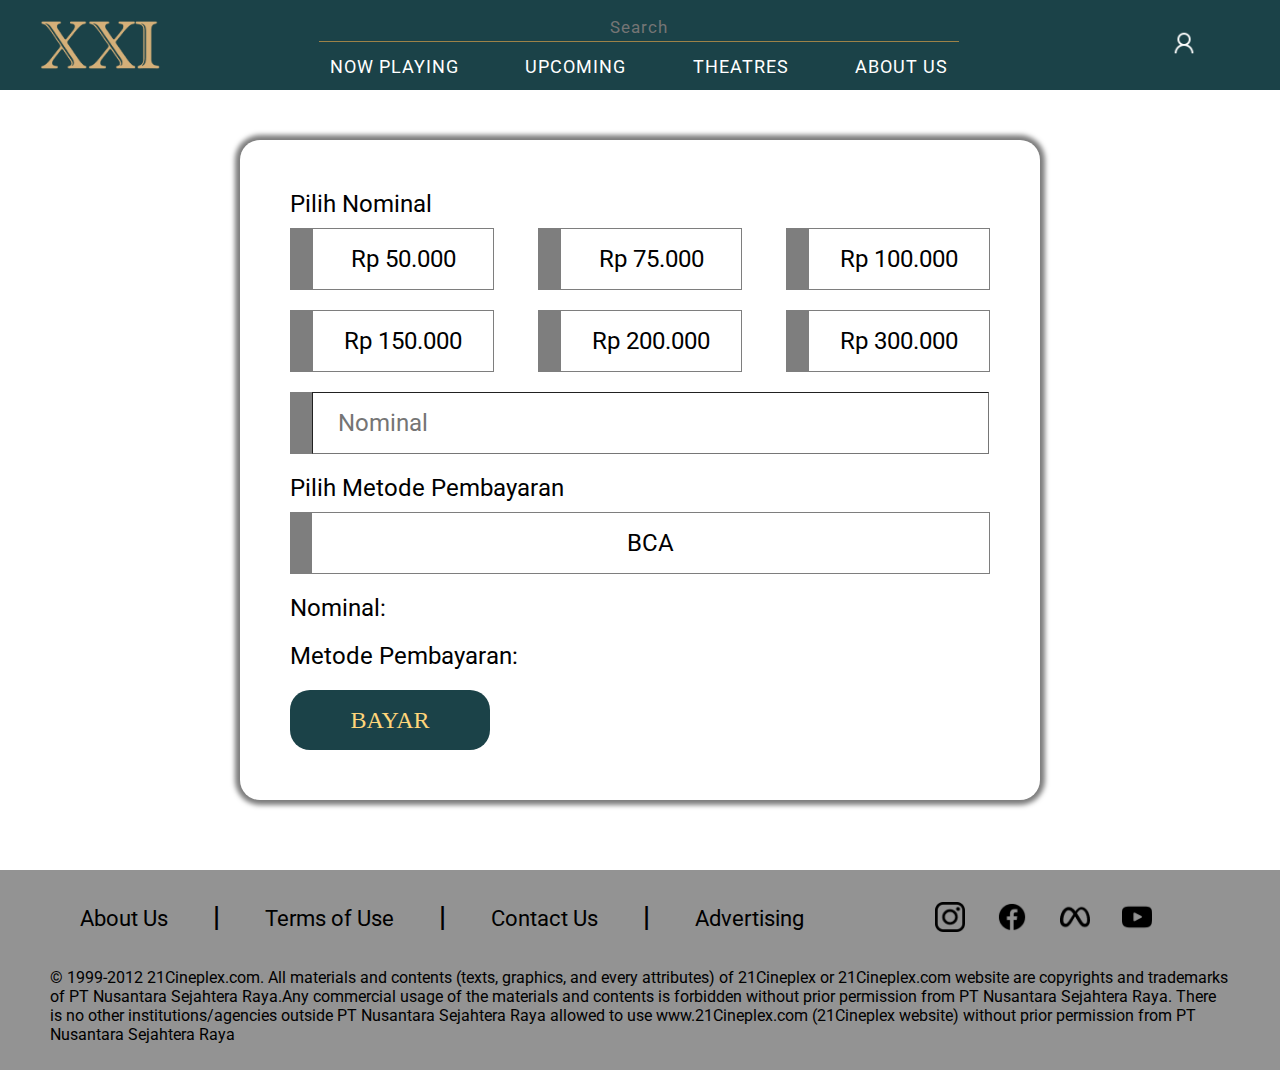
<file: TopUp/topup.html>
<!DOCTYPE html>
<html lang="en">

<head>
    <meta charset="UTF-8">
    <meta name="viewport" content="width=device-width, initial-scale=1.0">
    <title>Top Up</title>
    <link rel="preconnect" href="https://fonts.googleapis.com">
    <link rel="preconnect" href="https://fonts.gstatic.com" crossorigin>
    <link
        href="https://fonts.googleapis.com/css2?family=Roboto:ital,wght@0,100;0,300;0,400;0,500;0,700;0,900;1,100;1,300;1,400;1,500;1,700;1,900&family=Ubuntu:ital,wght@0,300;0,400;0,500;0,700;1,300;1,400;1,500;1,700&display=swap"
        rel="stylesheet">

    <script defer src="./topup.js"></script>
    <link rel="stylesheet" href = "./topup.css">
    <link rel="stylesheet" href = "./navbar.css">
    <link rel="stylesheet" href = "./footer.css">
</head>

<body>
    <div class="navbar">
        <div class="main-nav">

            <div class="container">
                <div class="title">
                    <img src="./XXI-Aset/Logo xx1.png" class="icon">
                </div>


                <div class="manage">
                    <div class="search">

                        <div class="search-bar">
                            <form action="" id="search">
                                <input type="text" class="input" placeholder="Search" id="search">
                            </form>
                        </div>
                        <div class="menu">
                            <a href="../index.html">
                                <div class="now-playing">
                                    <span></span>NOW PLAYING
                                </div>
                            </a>

                            <a href="../UP COMING/upcoming.html">
                                <div class="upcoming">
                                    <span></span>UPCOMING
                                </div>
                            </a>

                            <a href="../Theatre/theatre.html">
                                <div class="theatres">
                                    <span></span>THEATRES
                                </div>
                            </a>

                            <a href="../About-Us/about.html">
                                <div class="about-us">
                                    <span></span>ABOUT US
                                </div>
                            </a>
                        </div>
                    </div>


                </div>



            </div>

            <div class="sub-manage">
                <div class="account">
                    <div class="user">
                        <div class="asset-user">
                            <img src="./XXI-Aset/user icon.png" class="user-img" id="user-click">
                        </div>
                    </div>
                </div>
            </div>

        </div>


        <div class="sub-menu" id="acc-menu">
            <div class="account-menu">

                <a href="../Login/Login.html">
                    <div class="Login">
                        <span>LOGIN</span>
                        <div class="background1"></div>
                    </div>
                </a>

                <a href="../Register/register_final.html">
                    <div class="Register">
                        <span>REGISTER</span>
                        <div class="background2"></div>
                    </div>
                </a>

                <a href="../TopUp/topup.html">
                    <div class="Top-up">
                        <span>TOP UP</span>
                        <div class="background3"></div>
                    </div>
                </a>

            </div>
        </div>

    </div>

    <div class="outerborder">
        <div class="innerborder">
            <div class="text_pilihnominal">
                <p>Pilih Nominal</p>
            </div>
            <div class="col_nominal_1">
                <div id="nominal1">
                    <div id="nom1_indicator">

                    </div>
                    <div class="nom1_square">
                        <p>Rp 50.000</p>
                    </div>
                </div>
                <div id="nominal2">
                    <div id="nom2_indicator">

                    </div>
                    <div class="nom2_square">
                        <p>Rp 75.000</p>
                    </div>
                </div>
                <div id="nominal3">
                    <div id="nom3_indicator">

                    </div>
                    <div class="nom3_square">
                        <p>Rp 100.000</p>
                    </div>
                </div>
            </div>
            <div class="col_nominal_2">
                <div id="nominal4">
                    <div id="nom4_indicator">

                    </div>
                    <div class="nom4_square">
                        <p>Rp 150.000</p>
                    </div>
                </div>
                <div id="nominal5">
                    <div id="nom5_indicator">

                    </div>
                    <div class="nom5_square">
                        <p>Rp 200.000</p>
                    </div>
                </div>
                <div id="nominal6">
                    <div id="nom6_indicator">

                    </div>
                    <div class="nom6_square">
                        <p>Rp 300.000</p>
                    </div>
                </div>
            </div>
            <div id="tulisnominal">
                <div id="tulis_indicator">

                </div>
                <div class="tulis_square">
                    <input type="text" name="Nominal" id="nominal" placeholder="Nominal" class="inputNominal">
                </div>

            </div>
            <div class="text_pilihmetode">
                <p>Pilih Metode Pembayaran</p>
            </div>
            <div id="metode1">
                <div id="met1_indicator">

                </div>
                <div class="met1_square">
                    <p>BCA</p>
                </div>
            </div>
            <div class="nominal_fin">
                <p id="nominal-final">Nominal: </p>
            </div>
            <div class="metode_fin">
                <p id="metode-pembayaran-final">Metode Pembayaran: </p>
            </div>
            <div id="tombolbayar">
                <p>BAYAR</p>
            </div>
        </div>
    </div>

    <footer>
        <div class="border">
            <div class="text">
                <div class = "upper">
                    <div class="footer">
                        <a href="#">About Us</a>
                        <h2>|</h2>
                        <a href="#">Terms of Use</a>
                        <h2>|</h2>
                        <a href="#">Contact Us</a>
                        <h2>|</h2>
                        <a href="#">Advertising</a>
                    </div>
    
                    <div class="icon-footer">
                        <a href="https://www.instagram.com/cinema.21/?hl=id"><img src="./XXI-Aset/instagram.png" alt="Instagram"></a>
                        <a href="https://www.facebook.com/cinema21/?locale=id_ID"><img src="./XXI-Aset/facebook.png" alt="Facebook"></a>
                        <a href="https://indonesia.fb.com"><img src="./XXI-Aset/meta.png" alt="Meta"></a>
                        <a href="https://www.youtube.com/channel/UCudik2UCrl1TGyyPZ2I9Pvg"><img src="./XXI-Aset/youtube.png" alt="YouTube"></a>
                    </div>
                </div>
                
                <div class="lower">
                    <p>© 1999-2012 21Cineplex.com. All materials and contents (texts, graphics, and every attributes) of 21Cineplex or 21Cineplex.com website are copyrights and trademarks of PT Nusantara Sejahtera Raya.Any commercial usage of the materials and contents is forbidden without prior permission from PT Nusantara Sejahtera Raya. There is no other institutions/agencies outside PT Nusantara Sejahtera Raya allowed to use www.21Cineplex.com (21Cineplex website) without prior permission from PT Nusantara Sejahtera Raya</p>
                </div>
            </div>
        </div>
    </footer>
</body>

</html>
</file>
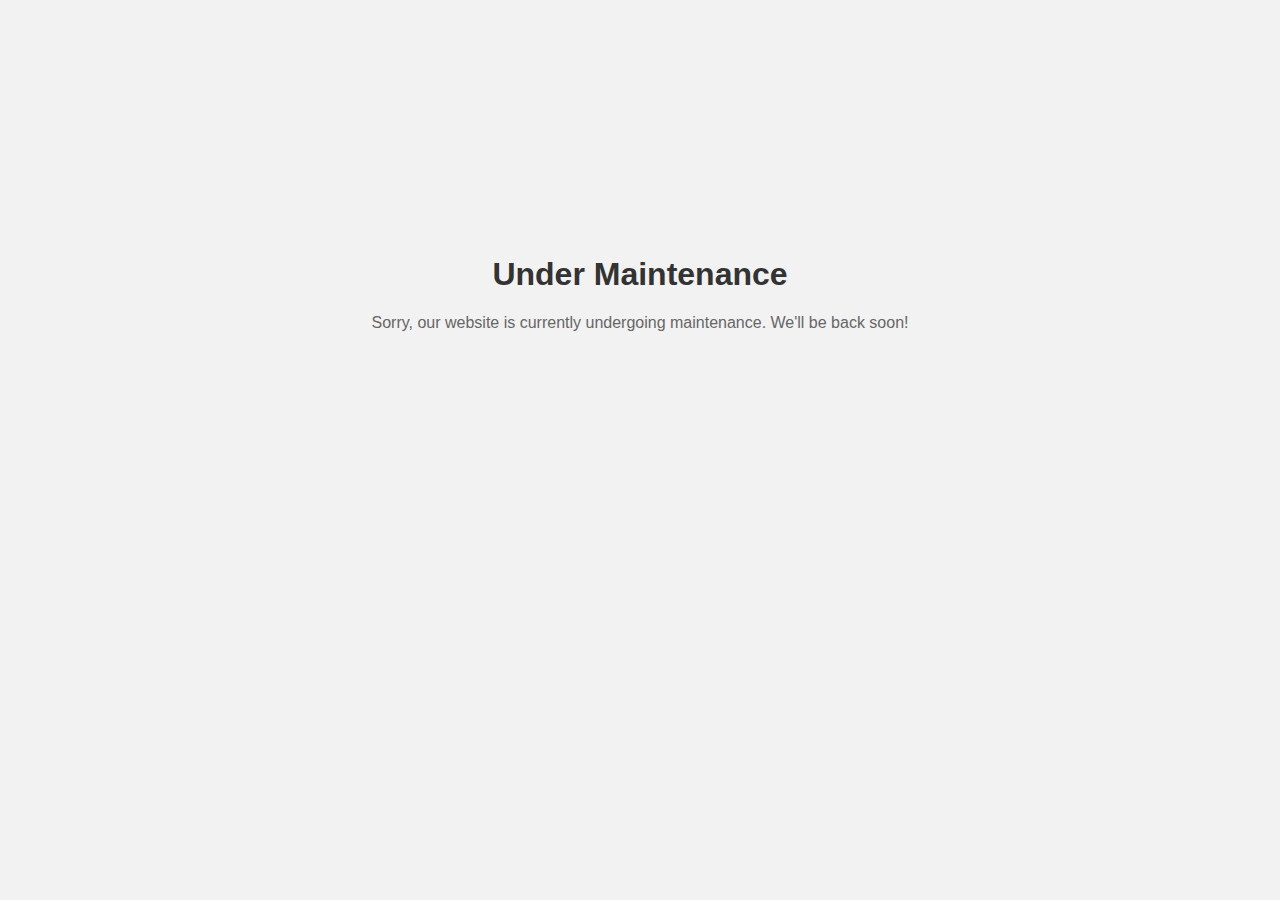
<file: XXI-Now Playing/XXI-maintenance.html>
<!DOCTYPE html>
<html lang="en">
<head>
    <meta charset="UTF-8">
    <meta name="viewport" content="width=device-width, initial-scale=1.0">
    <title>Under Maintenance</title>
    <link rel="stylesheet" href="XXI-maintenance.css">
</head>
<body>
    <div class="maintenance-wrapper">
        <h1>Under Maintenance</h1>
        <p>Sorry, our website is currently undergoing maintenance. We'll be back soon!</p>
    </div>
</body>
</html>
</file>
<file: XXI-Now Playing/XXI.css>
body {
    margin: 0;
    font-family: Arial, Helvetica, sans-serif;
    background: #ffffff;
    padding: 0;
    overflow-x: hidden;
}

body::-webkit-scrollbar {
    display: none;
}

.maintenance-wrapper {
    text-align: center;
    margin-top: 20%;
}

h1 {
    color: #333;
}

p {
    color: black;
    font-size: 16px;
}

.judul {
    text-align: center;
    font-family: Arial, Helvetica, sans-serif;
    font-optical-sizing: auto;
    font-weight: 400;
    font-style: normal;
    font-variation-settings:
        "BLED" 0,
        "SCAN" 0;
}

.items {
    display: flex;
    grid-template-columns: repeat(3, 1fr);
    grid-column-gap: 20px;
    grid-row-gap: 30px;
    margin-right: -175px;
    margin-left: 90px;
}

.item img {
    border-radius: 2px;
    position: relative;
    text-align: center;
    display: block;
    flex-wrap: wrap;
    align-items: center;
    justify-content: center;
    margin: 0 auto;
    width: 215px;
    height: 300px;
    object-fit: cover;
    cursor: pointer;
    transition: 0.2s ease;
    -webkit-transition: 0.2s ease;
    -moz-transition: 0.2s ease;
    -ms-transition: 0.2s ease;
    -o-transition: 0.2s ease;
    -webkit-border-radius: 2px;
    -moz-border-radius: 2px;
    -ms-border-radius: 2px;
    -o-border-radius: 2px;
}


.movie-img {
    width: 250px;
    padding-left: 5px;
    padding-right: 5px;
    padding-top: 10px;
    margin-left: 25px;
    margin-right: 50px;
    margin-bottom: 50px;
    box-sizing: border-box;
    float: left;
    text-align: center;
    background-color: #005350;
    box-shadow: 0 10px 17px #9d8248, 0 8px 8px rgba(0, 0, 0, 10);
    transition: 0.5s ease-in;
    -webkit-transition: 0.5s ease-in;
    -moz-transition: 0.5s ease-in;
    -ms-transition: 0.5s ease-in;
    -o-transition: 0.5s ease-in;
    border-radius: 5px;
    -webkit-border-radius: 5px;
    -moz-border-radius: 5px;
    -ms-border-radius: 5px;
    -o-border-radius: 5px;
}

.movie-img:hover {
    box-shadow: 0 3px 6px #9d8248, 0 3px 6px rgba(0, 0, 0, 23);
    transform: translate(0, -20px);
    -webkit-transform: translate(0, -20px);
    -moz-transform: translate(0, -20px);
    -ms-transform: translate(0, -20px);
    -o-transform: translate(0, -20px);
}

.item h4 {
    font-family: Arial, Helvetica, sans-serif;
    padding: 5px;
    text-align: center;
    font-size: 25px;
    margin: 0 auto;
    padding-top: 10px;
    color: #fff;
    font-weight: 100;
}

a {
    text-decoration: none;
}

.button button {
    font-family: Arial, Helvetica, sans-serif;
    box-shadow: 0 7px 14px #ffffff;
    margin-left: 47%;
    margin-top: -100px;
    margin-bottom: 20px;
    padding: 20px;
    border-radius: 10px;
    background-color: #005350;
    -webkit-border-radius: 10px;
    -moz-border-radius: 10px;
    -ms-border-radius: 10px;
    -o-border-radius: 10px;
    color: #fff;
}

.img-des {
    height: 200px;
    width: 350px;
    padding: 10px;
    margin-left: -25px;
    box-sizing: border-box;
    position: absolute;
}

.img-des p {
    color: #fff;
    margin: 50px;
    font-size: 10px;
}
</file>
<file: XXI-Now Playing/navbar.css>
*{
    padding: 0;
    margin: 0;
    font-family: 'Roboto', sans-serif;
}

.navbar{
    display: flex;
    flex-direction: column;
    overflow: hidden;
}

.main-nav{
    display : flex;
    flex-direction: row;
    width : 100%;
    height: 80px;
    padding: 5px;
    background-color: #1b4248;
}

.title{
    display : flex;
    align-items: center;
}

.icon{
    height: 50px;
}

.container{
    display: flex;
    width : 100vw;
    height: 80px;
    padding-left: 35px;
    padding-right: 15px;
    flex-direction: row;
    overflow: hidden;
}

.manage{
    display : flex;
    margin-left: -65px;
    flex-direction: row;
}

.search{
    display : flex;
    justify-content: center;
    align-items: center;
    flex-direction: column;
    max-width: 100%;
    width : 85vw;
}

.search-bar{
    box-sizing: border-box;
    width :80%;
}

.search-bar form{
    display : flex;
    justify-content: center;
    border-radius: 10px;
}

.input{
    width : 70%;
    height: 1.8rem;
    padding-left: 15px;
    padding-right: 15px;
    text-align: center;
    background-color: transparent;
    border: 0;
    outline: none;
    border-bottom: 1.5px solid #9d8248;
    font-size: 17px;
    letter-spacing: 1px;
    margin-bottom: 5px;
    margin-top: 5px;
    transition: 0.5s;
    color : #fff;
}

.input:focus {
    border-bottom: 3px solid #9d8248;
    background-color: #9d824810;
    color : #fff;
    font-size: 18px;
    margin-bottom: 3px;
    border-radius: 25px;
    width : 62%;
}

.input:hover{
    border-bottom: 3px solid #9d8248;
    background-color: #9d824810;
    color : #fff;
    font-size: 17.5px;
}

.menu{
    display : flex;
    height : 2rem;
    flex-direction: row;
    justify-content: space-evenly;
    align-items: center;
    margin-top: 3px;
    width : 55vw;
}

.menu a{
    display : flex;
    padding : 0.5rem;
    color : #fff;
    margin-left: 5px;
    margin-right: 5px;
    font-size: 18px;
    letter-spacing: 1px;
    text-decoration: none;
}

.sub-manage{
    display: flex;
    align-items: center;
    flex-direction: row;
    margin-right: 35px;
}

.account{
    display: flex;
    align-items: center;
    flex-direction: column;
}

.user{
    display : flex;
    align-items: center;
    justify-content: center;
    margin-right : 3vw;
    height: 100%;
}

.asset-user{
    padding : 1vh 1vw;
}

.user-img{
    height: 30px;
}

.sub-menu{
    right: 0;
    top: 90px;
    position: absolute;
    z-index: 99;
    display: flex;
    height: 0;
    overflow: hidden;
    transition: height 0.5s ease-in-out;
}

.sub-menu.open{
    height: 150px;
}

.account-menu{
    position: relative;
    display: flex;
    align-items :center;
    justify-content:space-evenly;
    flex-direction: column;
    height: 100%;
    width: 200px;

    margin-left: auto;
    border-radius: 0 0 25px 25px;
    background-color: #122d31;

    font-size: 17px;
    letter-spacing: 1px;
    transition : 1s;

    color:#fff;

}

.Login {
    display: flex;
    position: relative;
    overflow: hidden;
    width: 50%;
    height: 100%;
    align-items: center;
    justify-content: center;
    border-radius: 25px;
    transition: width 0.5s ease;
    cursor: pointer;
    background: linear-gradient(#347e8900, #347e8900);
    transition : 1s;
}

.Login:hover {
    width: 100%;
    border-radius: 0 0 0 0;
}

.Login span {
    position: relative;
    z-index: 1;
}

.background1 {
    display: flex;
    justify-content: center;
    position: absolute;
    top: 0;
    left: 50%;
    width: 0;
    height: 100%;
    background: linear-gradient(#347e8900, #24565e);
    transition: width 0.3s ease-in, 0.3s ease-in;
    z-index: 0;
    pointer-events: none;
}

.Login:hover .background1 {
    width: 100%;
    transform: translateX(-50%); 
}

.Register {
    display: flex;
    position: relative;
    overflow: hidden;
    width: 50%;
    height: 100%;
    align-items: center;
    justify-content: center;
    border-radius: 25px;
    transition: width 0.5s ease;
    cursor: pointer;
    background: linear-gradient(#347e8900, #347e8900);
    transition : 1s;
}

.Register:hover {
    width: 100%;    
    border-radius: 0 0 0 0;
}

.Register span {
    position: relative;
    z-index: 1;
}

.background2 {
    display: flex;
    justify-content: center;
    position: absolute;
    top: 0;
    left: 50%;
    width: 0;
    height: 100%;
    background: linear-gradient(#347e8900, #347e89);
    transition: width 0.3s ease-in, 0.3s ease-in;
    z-index: 0;
    pointer-events: none;
}

.Register:hover .background2 {
    width: 100%;
    transform: translateX(-50%); 
}

.Top-up {
    display: flex;
    position: relative;
    overflow: hidden;
    width: 50%;
    height: 100%;
    align-items: center;
    justify-content: center;
    border-radius: 25px;
    transition: width 0.5s ease;
    cursor: pointer;
    background: linear-gradient(#347e8900, #347e8900);
    transition : 1s;
}

.Top-up:hover {
    width: 100%;
    border-radius: 0 0 25px 25px;
}

.Top-up span {
    position: relative;
    z-index: 1;
}

.background3 {
    display: flex;
    justify-content: center;
    position: absolute;
    top: 0;
    left: 50%;
    width: 0;
    height: 100%;
    background: linear-gradient(#347e8900, #347e89);
    transition: width 0.3s ease-in, 0.3s ease-in;
    z-index: 0;
    pointer-events: none;
}

.Top-up:hover .background3 {
    width: 100%;
    transform: translateX(-50%); 
}


.home{
    display: flex;
    width : 100%;
    padding : 2.5px 10px;
    text-align: center;
    border-radius: 50px;
    cursor : pointer;
    position : relative;
    overflow: hidden;
    z-index: 2;
}


.home span{
    display: flex;
    background-color : #24565e;
    height : 100%;
    width : 0;
    border-radius: 25px;
    position : absolute;
    left : 0;
    bottom : 0;
    transition: 0.5s ease-out;
    z-index: -2;
}

.home:hover span{
    width : 100%
}

.now-playing{
    display: flex;
    width : 100%;
    padding : 2.5px 10px;
    text-align: center;
    border-radius: 50px;
    cursor : pointer;
    position : relative;
    overflow: hidden;
    z-index: 2;
    font-weight: bold;
}


.now-playing span{
    display: flex;
    background-color : #24565e;
    height : 100%;
    width : 0;
    border-radius: 25px;
    position : absolute;
    left : 0;
    bottom : 0;
    transition: 0.5s ease-out;
    z-index: -2;
}

.now-playing:hover span{
    width : 100%
}

.theatres{
    display: flex;
    width : 100%;
    padding : 2.5px 10px;
    text-align: center;
    border-radius: 50px;
    cursor : pointer;
    position : relative;
    overflow: hidden;
    z-index: 2;
}


.theatres span{
    display: flex;
    background-color : #24565e;
    height : 100%;
    width : 0;
    border-radius: 25px;
    position : absolute;
    left : 0;
    bottom : 0;
    transition: 0.5s ease-out;
    z-index: -2;
}

.theatres:hover span{
    width : 100%
}

.upcoming{
    display: flex;
    width : 100%;
    padding : 2.5px 10px;
    text-align: center;
    border-radius: 50px;
    cursor : pointer;
    position : relative;
    overflow: hidden;
    z-index: 2;
}


.upcoming span{
    display: flex;
    background-color : #24565e;
    height : 100%;
    width : 0;
    border-radius: 25px;
    position : absolute;
    left : 0;
    bottom : 0;
    transition: 0.5s ease-out;
    z-index: -2;
}

.upcoming:hover span{
    width : 100%
}

.about-us{
    display: flex;
    width : 100%;
    padding : 2.5px 10px;
    text-align: center;
    border-radius: 50px;
    cursor : pointer;
    position : relative;
    overflow: hidden;
    z-index: 2;
}


.about-us span{
    display: flex;
    background-color : #24565e;
    height : 100%;
    width : 0;
    border-radius: 25px;
    position : absolute;
    left : 0;
    bottom : 0;
    transition: 0.5s ease-out;
    z-index: -2;
}

.about-us:hover span{
    width : 100%
}

.account-menu a{
    display : flex;
    justify-content: center;
    text-decoration: none;
    color : #fff;
    width: 100%;
    height: 100%;
}
</file>
<file: XXI-Now Playing/footer.css>
.border {
    margin-top: 20px;
    height: 150px;
    background-color: #939393;
    padding-bottom: 50px;
}

.text{
    margin-left: 50px;
    margin-right: 50px;
}

.upper{
    display : flex;
    width : 100%;
}

.footer{
    display : flex;
    width : 100%;
    color: black;
}

.footer a{
    margin-top: 6px;
    padding: 30px;
    font-size: 22px;
    display: flex;
    text-decoration: none;
    color: black;
}

.footer h2{
    display: flex;
    font-size: 28px;
    padding: 30px 15px;
}

.icon-footer{
    display : flex;
    padding: 32px 45px;
    justify-content: space-evenly;
    width : 35%;
}

.icon-footer img{
    height : 30px;
    width: auto;
}

.lower{
    font-size: 16px;
}

/* .upper{
    margin-left: 50px;
    display : flex;
    flex-direction: row;
    width :100%;
}

.footer {
    width : 100%;
    font-weight: 100;
    display: flex;
    margin-left: 30px;
    flex-direction: row;
}

.icon-footer {
    display: flex;
    width :50%;
    flex-direction: row;
    position: absolute;
}

.icon-footer a{
    margin-right: 20px;
}

.footer a{
    margin-top: 6px;
    padding: 1em 1em 1em 1em;
    font-size: 20px;
    display: flex;
    text-decoration: none;
    color: black;
}

.footer h2{
    display: flex;
    position: relative;
    padding: 0 -15px;
}


.lower {
    margin-left: 50px;
    display: flex;
    margin-top: 0px;
    font-size: 12px;
    margin-right: 100px;
    position: absolute;
} */
</file>
<file: About-Us/about.css>
/* About Us */
* {
    padding: 0;
    margin: 0;
    font-family: 'Roboto', sans-serif;
}

body {
    overflow-x: hidden;
    background-color: rgb(255, 255, 255);
    /* background colornya ganti aja */
}

body::-webkit-scrollbar {
    display: none;
}

.about_us {
    color: #000;
    display: flex;
    flex-direction: column;
    align-items: center;
    justify-content: center;
    margin: 2vh;
}

.xxi_image1 {
    display: flex;
    flex-direction: column;
    /* margin: 2vh; */
}

.xxi_image1 img {
    width: 920px;
    height: 520px;
    margin-left: auto;
    margin-right: auto;
}

.xxi_image1 p {
    display: flex;
    color: #000000;
    font-weight: normal;
    font-size: 18px;
    width: 920px;
    margin-top: 2vh;
    margin-bottom: 2vh;
    margin-left: auto;
    margin-right: auto;
    text-align: justify;
}

.xxi_image2 {
    display: flex;
    flex-direction: column;
    /* margin: 2vh; */
}

.xxi_image2 img {
    width: 920px;
    height: 520px;
    margin-left: auto;
    margin-right: auto;
}

.xxi_image2 p {
    display: flex;
    color: #000000;
    font-weight: normal;
    font-size: 18px;
    width: 920px;
    margin-top: 2vh;
    margin-bottom: 2vh;
    margin-left: auto;
    margin-right: auto;
    text-align: justify;
}
</file>
<file: About-Us/navbar.css>
*{
    padding: 0;
    margin: 0;
    font-family: 'Roboto', sans-serif;
}

.navbar{
    display: flex;
    flex-direction: column;
    overflow: hidden;
}

.main-nav{
    display : flex;
    flex-direction: row;
    width : 100%;
    height: 80px;
    padding: 5px;
    background-color: #1b4248;
}

.title{
    display : flex;
    align-items: center;
}

.icon{
    height: 50px;
}

.container{
    display: flex;
    width : 100vw;
    height: 80px;
    padding-left: 35px;
    padding-right: 15px;
    flex-direction: row;
    overflow: hidden;
}

.manage{
    display : flex;
    margin-left: -65px;
    flex-direction: row;
}

.search{
    display : flex;
    justify-content: center;
    align-items: center;
    flex-direction: column;
    max-width: 100%;
    width : 85vw;
}

.search-bar{
    box-sizing: border-box;
    width :80%;
}

.search-bar form{
    display : flex;
    justify-content: center;
    border-radius: 10px;
}

.input{
    width : 70%;
    height: 1.8rem;
    padding-left: 15px;
    padding-right: 15px;
    text-align: center;
    background-color: transparent;
    border: 0;
    outline: none;
    border-bottom: 1.5px solid #9d8248;
    font-size: 17px;
    letter-spacing: 1px;
    margin-bottom: 5px;
    margin-top: 5px;
    transition: 0.5s;
    color : #fff;
}

.input:focus {
    border-bottom: 3px solid #9d8248;
    background-color: #9d824810;
    color : #fff;
    font-size: 18px;
    margin-bottom: 3px;
    border-radius: 25px;
    width : 62%;
}

.input:hover{
    border-bottom: 3px solid #9d8248;
    background-color: #9d824810;
    color : #fff;
    font-size: 17.5px;
}

.menu{
    display : flex;
    height : 2rem;
    flex-direction: row;
    justify-content: space-evenly;
    align-items: center;
    margin-top: 3px;
    width : 55vw;
}

.menu a{
    display : flex;
    padding : 0.5rem;
    color : #fff;
    margin-left: 5px;
    margin-right: 5px;
    font-size: 18px;
    letter-spacing: 1px;
    text-decoration: none;
}

.sub-manage{
    display: flex;
    align-items: center;
    flex-direction: row;
    margin-right: 35px;
}

.account{
    display: flex;
    align-items: center;
    flex-direction: column;
}

.user{
    display : flex;
    align-items: center;
    justify-content: center;
    margin-right : 3vw;
    height: 100%;
}

.asset-user{
    padding : 1vh 1vw;
}

.user-img{
    height: 30px;
}

.sub-menu{
    right: 0;
    top: 90px;
    position: absolute;
    z-index: 99;
    display: flex;
    height: 0;
    overflow: hidden;
    transition: height 0.5s ease-in-out;
}

.sub-menu.open{
    height: 150px;
}

.account-menu{
    position: relative;
    display: flex;
    align-items :center;
    justify-content:space-evenly;
    flex-direction: column;
    height: 100%;
    width: 200px;

    margin-left: auto;
    border-radius: 0 0 25px 25px;
    background-color: #122d31;

    font-size: 17px;
    letter-spacing: 1px;
    transition : 1s;

    color:#fff;

}

.Login {
    display: flex;
    position: relative;
    overflow: hidden;
    width: 50%;
    height: 100%;
    align-items: center;
    justify-content: center;
    border-radius: 25px;
    transition: width 0.5s ease;
    cursor: pointer;
    background: linear-gradient(#347e8900, #347e8900);
    transition : 1s;
}

.Login:hover {
    width: 100%;
    border-radius: 0 0 0 0;
}

.Login span {
    position: relative;
    z-index: 1;
}

.background1 {
    display: flex;
    justify-content: center;
    position: absolute;
    top: 0;
    left: 50%;
    width: 0;
    height: 100%;
    background: linear-gradient(#347e8900, #24565e);
    transition: width 0.3s ease-in, 0.3s ease-in;
    z-index: 0;
    pointer-events: none;
}

.Login:hover .background1 {
    width: 100%;
    transform: translateX(-50%); 
}

.Register {
    display: flex;
    position: relative;
    overflow: hidden;
    width: 50%;
    height: 100%;
    align-items: center;
    justify-content: center;
    border-radius: 25px;
    transition: width 0.5s ease;
    cursor: pointer;
    background: linear-gradient(#347e8900, #347e8900);
    transition : 1s;
}

.Register:hover {
    width: 100%;    
    border-radius: 0 0 0 0;
}

.Register span {
    position: relative;
    z-index: 1;
}

.background2 {
    display: flex;
    justify-content: center;
    position: absolute;
    top: 0;
    left: 50%;
    width: 0;
    height: 100%;
    background: linear-gradient(#347e8900, #347e89);
    transition: width 0.3s ease-in, 0.3s ease-in;
    z-index: 0;
    pointer-events: none;
}

.Register:hover .background2 {
    width: 100%;
    transform: translateX(-50%); 
}

.Top-up {
    display: flex;
    position: relative;
    overflow: hidden;
    width: 50%;
    height: 100%;
    align-items: center;
    justify-content: center;
    border-radius: 25px;
    transition: width 0.5s ease;
    cursor: pointer;
    background: linear-gradient(#347e8900, #347e8900);
    transition : 1s;
}

.Top-up:hover {
    width: 100%;
    border-radius: 0 0 25px 25px;
}

.Top-up span {
    position: relative;
    z-index: 1;
}

.background3 {
    display: flex;
    justify-content: center;
    position: absolute;
    top: 0;
    left: 50%;
    width: 0;
    height: 100%;
    background: linear-gradient(#347e8900, #347e89);
    transition: width 0.3s ease-in, 0.3s ease-in;
    z-index: 0;
    pointer-events: none;
}

.Top-up:hover .background3 {
    width: 100%;
    transform: translateX(-50%); 
}


.home{
    display: flex;
    width : 100%;
    padding : 2.5px 10px;
    text-align: center;
    border-radius: 50px;
    cursor : pointer;
    position : relative;
    overflow: hidden;
    z-index: 2;
}


.home span{
    display: flex;
    background-color : #24565e;
    height : 100%;
    width : 0;
    border-radius: 25px;
    position : absolute;
    left : 0;
    bottom : 0;
    transition: 0.5s ease-out;
    z-index: -2;
}

.home:hover span{
    width : 100%
}

.now-playing{
    display: flex;
    width : 100%;
    padding : 2.5px 10px;
    text-align: center;
    border-radius: 50px;
    cursor : pointer;
    position : relative;
    overflow: hidden;
    z-index: 2;
}


.now-playing span{
    display: flex;
    background-color : #24565e;
    height : 100%;
    width : 0;
    border-radius: 25px;
    position : absolute;
    left : 0;
    bottom : 0;
    transition: 0.5s ease-out;
    z-index: -2;
}

.now-playing:hover span{
    width : 100%
}

.theatres{
    display: flex;
    width : 100%;
    padding : 2.5px 10px;
    text-align: center;
    border-radius: 50px;
    cursor : pointer;
    position : relative;
    overflow: hidden;
    z-index: 2;
}


.theatres span{
    display: flex;
    background-color : #24565e;
    height : 100%;
    width : 0;
    border-radius: 25px;
    position : absolute;
    left : 0;
    bottom : 0;
    transition: 0.5s ease-out;
    z-index: -2;
}

.theatres:hover span{
    width : 100%
}

.upcoming{
    display: flex;
    width : 100%;
    padding : 2.5px 10px;
    text-align: center;
    border-radius: 50px;
    cursor : pointer;
    position : relative;
    overflow: hidden;
    z-index: 2;
}


.upcoming span{
    display: flex;
    background-color : #24565e;
    height : 100%;
    width : 0;
    border-radius: 25px;
    position : absolute;
    left : 0;
    bottom : 0;
    transition: 0.5s ease-out;
    z-index: -2;
}

.upcoming:hover span{
    width : 100%
}

.about-us{
    display: flex;
    width : 100%;
    padding : 2.5px 10px;
    text-align: center;
    border-radius: 50px;
    cursor : pointer;
    position : relative;
    overflow: hidden;
    z-index: 2;
    font-weight: bold;
}


.about-us span{
    display: flex;
    background-color : #24565e;
    height : 100%;
    width : 0;
    border-radius: 25px;
    position : absolute;
    left : 0;
    bottom : 0;
    transition: 0.5s ease-out;
    z-index: -2;
}

.about-us:hover span{
    width : 100%
}

.account-menu a{
    display : flex;
    justify-content: center;
    text-decoration: none;
    color : #fff;
    width: 100%;
    height: 100%;
}
</file>
<file: About-Us/footer.css>
.border {
    margin-top: 20px;
    height: 150px;
    background-color: #939393;
    padding-bottom: 50px;
}

.text{
    margin-left: 50px;
    margin-right: 50px;
}

.upper{
    display : flex;
    width : 100%;
}

.footer{
    display : flex;
    width : 100%;
}

.footer a{
    margin-top: 6px;
    padding: 30px;
    font-size: 22px;
    display: flex;
    text-decoration: none;
    color: black;
}

.footer h2{
    display: flex;
    font-size: 28px;
    padding: 30px 15px;
}

.icon-footer{
    display : flex;
    padding: 32px 45px;
    justify-content: space-evenly;
    width : 35%;
}

.icon-footer img{
    height : 30px;
    width: auto;
}

.lower{
    font-size: 16px;
}

/* .upper{
    margin-left: 50px;
    display : flex;
    flex-direction: row;
    width :100%;
}

.footer {
    width : 100%;
    font-weight: 100;
    display: flex;
    margin-left: 30px;
    flex-direction: row;
}

.icon-footer {
    display: flex;
    width :50%;
    flex-direction: row;
    position: absolute;
}

.icon-footer a{
    margin-right: 20px;
}

.footer a{
    margin-top: 6px;
    padding: 1em 1em 1em 1em;
    font-size: 20px;
    display: flex;
    text-decoration: none;
    color: black;
}

.footer h2{
    display: flex;
    position: relative;
    padding: 0 -15px;
}


.lower {
    margin-left: 50px;
    display: flex;
    margin-top: 0px;
    font-size: 12px;
    margin-right: 100px;
    position: absolute;
} */
</file>
<file: Braga/braga-XXI.css>
*{
    padding: 0;
    margin: 0;
    font-family: 'Roboto', sans-serif;
}

body{
    overflow-y: auto;
    overflow-x: hidden;
    background-color: white;
}

body::-webkit-scrollbar {
    display: none;
}

.body_box {
    height: 85vh;
    width: 100vw;
}

.container-box{
    font-family: 'Times New Roman', Times, serif;
    border: #9d8248 solid 2px;
    border-radius: 10px;
    overflow: hidden;
    background-color: #122d31;
    width: 85vw;
    height: 80vh;
    position: absolute;
    top: 55%;
    left: 50%;
    transform: translate(-50%, -50%);
}

.topper{
    margin-top: 2%;
    margin-left: 20%;
}

.topper span{
    font-size: 50px;
    font-family: 'Times New Roman', Times, serif;
    color: white;
}

.Braga-XXI{
    display: flex;
    margin-top: 1%;
    margin-left: 2%;
}

.Braga-XXI .address span{
    margin-left: 5%;
    text-align: left;
    font-size: 25px;
    color: white;
    display: flex;
    font-family: 'Times New Roman', Times, serif;
}

.Braga-XXI img {
    border-radius: 10px;
    width: 60%;
    height: 100%;
}

.Braga-XXI .container-map{
    border-radius: 10px;
    margin-left: 5%;
    margin-top: 5%;
    width: 30vw;
    height: 40vh;
}

.map{
    border-radius: 10px;
}
</file>
<file: Braga/navbar.css>
*{
    padding: 0;
    margin: 0;
    font-family: 'Roboto', sans-serif;
}

.navbar{
    display: flex;
    flex-direction: column;
    overflow: hidden;
}

.main-nav{
    display : flex;
    flex-direction: row;
    width : 100%;
    height: 80px;
    padding: 5px;
    background-color: #1b4248;
}

.title{
    display : flex;
    align-items: center;
}

.icon{
    height: 50px;
}

.container{
    display: flex;
    width : 100vw;
    height: 80px;
    padding-left: 35px;
    padding-right: 15px;
    flex-direction: row;
    overflow: hidden;
}

.manage{
    display : flex;
    margin-left: -65px;
    flex-direction: row;
}

.search{
    display : flex;
    justify-content: center;
    align-items: center;
    flex-direction: column;
    max-width: 100%;
    width : 85vw;
}

.search-bar{
    box-sizing: border-box;
    width :80%;
}

.search-bar form{
    display : flex;
    justify-content: center;
    border-radius: 10px;
}

.input{
    width : 70%;
    height: 1.8rem;
    padding-left: 15px;
    padding-right: 15px;
    text-align: center;
    background-color: transparent;
    border: 0;
    outline: none;
    border-bottom: 1.5px solid #9d8248;
    font-size: 17px;
    letter-spacing: 1px;
    margin-bottom: 5px;
    margin-top: 5px;
    transition: 0.5s;
    color : #fff;
}

.input:focus {
    border-bottom: 3px solid #9d8248;
    background-color: #9d824810;
    color : #fff;
    font-size: 18px;
    margin-bottom: 3px;
    border-radius: 25px;
    width : 62%;
}

.input:hover{
    border-bottom: 3px solid #9d8248;
    background-color: #9d824810;
    color : #fff;
    font-size: 17.5px;
}

.menu{
    display : flex;
    height : 2rem;
    flex-direction: row;
    justify-content: space-evenly;
    align-items: center;
    margin-top: 3px;
    width : 55vw;
}

.menu a{
    display : flex;
    padding : 0.5rem;
    color : #fff;
    margin-left: 5px;
    margin-right: 5px;
    font-size: 18px;
    letter-spacing: 1px;
    text-decoration: none;
}

.sub-manage{
    display: flex;
    align-items: center;
    flex-direction: row;
    margin-right: 35px;
}

.account{
    display: flex;
    align-items: center;
    flex-direction: column;
}

.user{
    display : flex;
    align-items: center;
    justify-content: center;
    margin-right : 3vw;
    height: 100%;
}

.asset-user{
    padding : 1vh 1vw;
}

.user-img{
    height: 30px;
}

.sub-menu{
    right: 0;
    top: 90px;
    position: absolute;
    z-index: 99;
    display: flex;
    height: 0;
    overflow: hidden;
    transition: height 0.5s ease-in-out;
}

.sub-menu.open{
    height: 150px;
}

.account-menu{
    position: relative;
    display: flex;
    align-items :center;
    justify-content:space-evenly;
    flex-direction: column;
    height: 100%;
    width: 200px;

    margin-left: auto;
    border-radius: 0 0 25px 25px;
    background-color: #122d31;

    font-size: 17px;
    letter-spacing: 1px;
    transition : 1s;

    color:#fff;

}

.Login {
    display: flex;
    position: relative;
    overflow: hidden;
    width: 50%;
    height: 100%;
    align-items: center;
    justify-content: center;
    border-radius: 25px;
    transition: width 0.5s ease;
    cursor: pointer;
    background: linear-gradient(#347e8900, #347e8900);
    transition : 1s;
}

.Login:hover {
    width: 100%;
    border-radius: 0 0 0 0;
}

.Login span {
    position: relative;
    z-index: 1;
}

.background1 {
    display: flex;
    justify-content: center;
    position: absolute;
    top: 0;
    left: 50%;
    width: 0;
    height: 100%;
    background: linear-gradient(#347e8900, #24565e);
    transition: width 0.3s ease-in, 0.3s ease-in;
    z-index: 0;
    pointer-events: none;
}

.Login:hover .background1 {
    width: 100%;
    transform: translateX(-50%); 
}

.Register {
    display: flex;
    position: relative;
    overflow: hidden;
    width: 50%;
    height: 100%;
    align-items: center;
    justify-content: center;
    border-radius: 25px;
    transition: width 0.5s ease;
    cursor: pointer;
    background: linear-gradient(#347e8900, #347e8900);
    transition : 1s;
}

.Register:hover {
    width: 100%;    
    border-radius: 0 0 0 0;
}

.Register span {
    position: relative;
    z-index: 1;
}

.background2 {
    display: flex;
    justify-content: center;
    position: absolute;
    top: 0;
    left: 50%;
    width: 0;
    height: 100%;
    background: linear-gradient(#347e8900, #347e89);
    transition: width 0.3s ease-in, 0.3s ease-in;
    z-index: 0;
    pointer-events: none;
}

.Register:hover .background2 {
    width: 100%;
    transform: translateX(-50%); 
}

.Top-up {
    display: flex;
    position: relative;
    overflow: hidden;
    width: 50%;
    height: 100%;
    align-items: center;
    justify-content: center;
    border-radius: 25px;
    transition: width 0.5s ease;
    cursor: pointer;
    background: linear-gradient(#347e8900, #347e8900);
    transition : 1s;
}

.Top-up:hover {
    width: 100%;
    border-radius: 0 0 25px 25px;
}

.Top-up span {
    position: relative;
    z-index: 1;
}

.background3 {
    display: flex;
    justify-content: center;
    position: absolute;
    top: 0;
    left: 50%;
    width: 0;
    height: 100%;
    background: linear-gradient(#347e8900, #347e89);
    transition: width 0.3s ease-in, 0.3s ease-in;
    z-index: 0;
    pointer-events: none;
}

.Top-up:hover .background3 {
    width: 100%;
    transform: translateX(-50%); 
}


.home{
    display: flex;
    width : 100%;
    padding : 2.5px 10px;
    text-align: center;
    border-radius: 50px;
    cursor : pointer;
    position : relative;
    overflow: hidden;
    z-index: 2;
}


.home span{
    display: flex;
    background-color : #24565e;
    height : 100%;
    width : 0;
    border-radius: 25px;
    position : absolute;
    left : 0;
    bottom : 0;
    transition: 0.5s ease-out;
    z-index: -2;
}

.home:hover span{
    width : 100%
}

.now-playing{
    display: flex;
    width : 100%;
    padding : 2.5px 10px;
    text-align: center;
    border-radius: 50px;
    cursor : pointer;
    position : relative;
    overflow: hidden;
    z-index: 2;
}


.now-playing span{
    display: flex;
    background-color : #24565e;
    height : 100%;
    width : 0;
    border-radius: 25px;
    position : absolute;
    left : 0;
    bottom : 0;
    transition: 0.5s ease-out;
    z-index: -2;
}

.now-playing:hover span{
    width : 100%
}

.theatres{
    display: flex;
    width : 100%;
    padding : 2.5px 10px;
    text-align: center;
    border-radius: 50px;
    cursor : pointer;
    position : relative;
    overflow: hidden;
    z-index: 2;
    font-weight: bold;
}


.theatres span{
    display: flex;
    background-color : #24565e;
    height : 100%;
    width : 0;
    border-radius: 25px;
    position : absolute;
    left : 0;
    bottom : 0;
    transition: 0.5s ease-out;
    z-index: -2;
}

.theatres:hover span{
    width : 100%
}

.upcoming{
    display: flex;
    width : 100%;
    padding : 2.5px 10px;
    text-align: center;
    border-radius: 50px;
    cursor : pointer;
    position : relative;
    overflow: hidden;
    z-index: 2;
}


.upcoming span{
    display: flex;
    background-color : #24565e;
    height : 100%;
    width : 0;
    border-radius: 25px;
    position : absolute;
    left : 0;
    bottom : 0;
    transition: 0.5s ease-out;
    z-index: -2;
}

.upcoming:hover span{
    width : 100%
}

.about-us{
    display: flex;
    width : 100%;
    padding : 2.5px 10px;
    text-align: center;
    border-radius: 50px;
    cursor : pointer;
    position : relative;
    overflow: hidden;
    z-index: 2;
}


.about-us span{
    display: flex;
    background-color : #24565e;
    height : 100%;
    width : 0;
    border-radius: 25px;
    position : absolute;
    left : 0;
    bottom : 0;
    transition: 0.5s ease-out;
    z-index: -2;
}

.about-us:hover span{
    width : 100%
}

.account-menu a{
    display : flex;
    justify-content: center;
    text-decoration: none;
    color : #fff;
    width: 100%;
    height: 100%;
}
</file>
<file: Braga/footer.css>
.border {
    margin-top: 20px;
    height: 150px;
    background-color: #939393;
    padding-bottom: 50px;
}

.text{
    margin-left: 50px;
    margin-right: 50px;
}

.upper{
    display : flex;
    width : 100%;
}

.footer{
    display : flex;
    width : 100%;
}

.footer a{
    margin-top: 6px;
    padding: 30px;
    font-size: 22px;
    display: flex;
    text-decoration: none;
    color: black;
}

.footer h2{
    display: flex;
    font-size: 28px;
    padding: 30px 15px;
}

.icon-footer{
    display : flex;
    padding: 32px 45px;
    justify-content: space-evenly;
    width : 35%;
}

.icon-footer img{
    height : 30px;
    width: auto;
}

.lower{
    font-size: 16px;
}

/* .upper{
    margin-left: 50px;
    display : flex;
    flex-direction: row;
    width :100%;
}

.footer {
    width : 100%;
    font-weight: 100;
    display: flex;
    margin-left: 30px;
    flex-direction: row;
}

.icon-footer {
    display: flex;
    width :50%;
    flex-direction: row;
    position: absolute;
}

.icon-footer a{
    margin-right: 20px;
}

.footer a{
    margin-top: 6px;
    padding: 1em 1em 1em 1em;
    font-size: 20px;
    display: flex;
    text-decoration: none;
    color: black;
}

.footer h2{
    display: flex;
    position: relative;
    padding: 0 -15px;
}


.lower {
    margin-left: 50px;
    display: flex;
    margin-top: 0px;
    font-size: 12px;
    margin-right: 100px;
    position: absolute;
} */
</file>
<file: Login/Loginstyles.css>
* {
    box-sizing: border-box;
    font-family: 'Roboto', sans-serif;
    -webkit-box-sizing: border-box;
    -moz-box-sizing: border-box;
}

body {
    display: grid;
    place-items: center;
    gap: 50px;
    margin: 0;
    height: 100vh;
    padding: 0 32px;
    background-image: linear-gradient(to left, #1b4248, #9d8248);
}

.background {
    position: fixed;
    top: -50vmin;
    left: -50vmin;
    width: 100vmin;
    height: 100vmin;
    border-radius: 47% 53% 61% 39% / 45% 51% 49% 55%;
    background: #1b4248;
}

.background::after {
    content: "";
    position: inherit;
    right: -50vmin;
    bottom: -55vmin;
    width: inherit;
    height: inherit;
    border-radius: inherit;
    background: #9d8248;
}

.card {
    overflow: hidden;
    position: absolute;
    z-index: 3;
    width: 94%;
    margin: 0 20px;
    padding: 170px 30px 54px;
    border-radius: 24px;
    background: #ededed;
    text-align: center;
    box-shadow: 0 100px 100px rgb(0 0 0 / 10%);
}

.card::before {
    content: "";
    position: absolute;
    top: -880px;
    left: 50%;
    translate: -50% 0;
    width: 1000px;
    height: 1000px;
    border-radius: 50%;
    background: #1b4248;
}


.card > .logo {
    position: absolute;
    top: 20px;
    left: 50%;
    translate: -50% 0;
    width: 280px;
    height: 60px;
}

.form {
    margin: 0 0 5px;
    display: grid;
    gap: 12px;
}

.input-field input {
    outline: none;
    width: 100%;
    height: 56px;
    border-radius: 28px;    
    font-size: 16px;
    color: #1b4248;
    background-color: #ebebeb;
    border: 3px solid #1b4248;
    padding: 0 15px;
    cursor: pointer;
}

.input-field input:is(:focus){
    box-shadow: 0 3px 6px rgba(0,0,0,0.5);
}

.form > input::placeholder {
    color: rgb(0 0 0 / 28%);
}

.form > .btn-hover {
    place-items: center;
    padding: 0 24px;
    font-size: 16px;
    font-weight: 500;
    color: #fff;
    cursor: pointer;
    width: 100%;
    height: 56px;
    text-align:center;
    border: none;
    background-size: 300% 100%;
    margin: 0 0 10px;

    border-radius: 28px;
    -moz-transition: all .4s ease-in-out;
    -o-transition: all .4s ease-in-out;
    -webkit-transition: all .4s ease-in-out;
    transition: all .4s ease-in-out;
}

.form > .btn-hover:hover {
    background-position: 100% 0;
    -moz-transition: all .4s ease-in-out;
    -o-transition: all .4s ease-in-out;
    -webkit-transition: all .4s ease-in-out;
    transition: all .4s ease-in-out;
}

.form > .btn-hover:focus {
    outline: none;
}

.form > .btn-hover.color-a {
    background-image: linear-gradient(to right, #1b4248, #9d8248, #d9bc7f, #efd69f);
    box-shadow: 0 4px 15px 0 #1b4248;
}


.form > a {
    font-size: 12px;
    color: #000;
    text-align: right;
}

.form > a:hover {
    color: #1b4248;
}

.card > h4{
    display: block;
    margin-block-start: 1px;
    margin-block-end: 1px;
    margin-inline-start: 0px;
    margin-inline-end: 0px;
    font-weight: 400;
    unicode-bidi: isolate;
    color: #1b4248;
}

.divider {
	margin-top: 0vh;
	margin-bottom: 0.5rem;
	color: #666;
	font-size: 0.75rem;
	letter-spacing: 0.05em;
	text-transform: uppercase;
}

.card > button{
    place-items: center;
    padding: 0 24px;
    font-size: 16px;
    font-weight: 500;
    color: #000000;
    background-color: #f0f0f0;
    cursor: pointer;
    width: 100%;
    height: 56px;
    text-align:center;
    border:  0px solid #000000;
    background-size: 300% 100%;
    margin: 0px 0 10px;

    border-radius: 28px;
    -moz-transition: all .4s ease-in-out;
    -o-transition: all .4s ease-in-out;
    -webkit-transition: all .4s ease-in-out;
    transition: all .4s ease-in-out;
    display: flex;
}

.card > button:hover{
    box-shadow: 0 0 0 2px #ededed, 0 0 0 6px #1b4248;
}

.googleimg{
    width: 50px;
    height: 50px;
    margin: 3px 5px;
    background-image: url('assets/logoGoogle.png');
    background-size: 80%;
    background-repeat: no-repeat;
    background-position: center;
}

.garisBawah{
    color: #000;
    font-size: 12px;
    text-align: left;
}

.garisBawah > a{
    color: #000;
}

.garisBawah > a:hover{
    color: #1b4248;
}

@media (width >= 500px) {
    .card {
    margin: 0;
    height: 550px;
    width: 360px;
    }
    body {
        padding: 0;
        }
}
</file>
<file: Register/register_final_style.css>
* {
    margin: 0;
    padding: 0;
    box-sizing: border-box;
    font-family: 'Roboto', sans-serif;
    -webkit-box-sizing: border-box;
    -moz-box-sizing: border-box;
}

body{
    min-height: 100vh;
    display: flex;
    align-items: center;
    justify-content: center;
    padding: 0 20px ;
    background-image: linear-gradient(to left, #1b4248, #9d8248);
}

.background {
    position: fixed;
    top: -50vmin;
    left: -50vmin;
    width: 100vmin;
    height: 100vmin;
    border-radius: 47% 53% 61% 39% / 45% 51% 49% 55%;
    background: #1b4248;
}

.background::after {
    content: "";
    position: inherit;
    right: -50vmin;
    bottom: -55vmin;
    width: inherit;
    height: inherit;
    border-radius: inherit;
    background: #9d8248;
}


.container{
    overflow: hidden;
    position: relative;
    max-width: 700px;
    width: 100%;
    background: #fff;
    /* padding: 25px; */
    padding: 25px 30px 54px;
    border-radius: 24px;
    box-shadow: 0 0 15px rgba(0, 0, 0, 0.1);
}

.container .logo{
    position: relative;
    margin-top: auto;
    width: 250px;
    height: 100px;
    margin: 0px 15px;
    background-image: url('assets/Cinema_XXI.png');
    background-size: 100%;
    background-repeat: no-repeat;
    background-position: center;
}


.container header{
    font-size: 1.5rem;
    color: #1b4248;
    font-weight: 500;
    text-align: center;
}


.container .form{
    margin-top: 30px;
}

.form .input-box{
    width: 100%;
    margin-top: 20px;
}

.input-box label{
    color: #1b4248;
    font-weight: 500;
}

.form :where(.input-box input, .select-box){
    position: relative;
    height: 50px;
    width: 100%;
    outline: none;
    font-size: 16px;
    color: #1b4248;
    margin-top: 8px;
    border: 1px solid #ddd;
    border-radius: 6px;
    padding: 0 15px;
}


.form .column {
    display: flex;
    column-gap: 15px;
}

.form .gender-box{
    margin-top: 20px;
}

.gender-box h3{
    color: #333;
    font-size: 1rem;
    font-weight: 500;
    margin-bottom: 8px;
}

.form :where(.gender-option, .gender){
    display: flex;
    align-items: center;
    column-gap: 50px;
    flex-wrap: wrap;
}

.form .gender{
    column-gap: 5px;
}

.form :where(.gender input, .gender label){
    cursor: pointer;
}

.address :where(input, .select-box){
    margin-top: 15px;
}

.select-box select{
    height: 100%;
    width: 100%;
    outline: none;
    border: none;
    color: #707070;
    font-size: 1rem;
}

.form > .btn-hover {
    place-items: center;
    padding: 0 24px;
    font-size: 16px;
    font-weight: 500;
    color: #fff;
    cursor: pointer;
    width: 100%;
    height: 56px;
    text-align:center;
    border: none;
    background-size: 300% 100%;
    margin: 15px 0 5px;

    border-radius: 28px;
    -moz-transition: all .4s ease-in-out;
    -o-transition: all .4s ease-in-out;
    -webkit-transition: all .4s ease-in-out;
    transition: all .4s ease-in-out;
}

.form > .btn-hover:hover {
    background-position: 100% 0;
    -moz-transition: all .4s ease-in-out;
    -o-transition: all .4s ease-in-out;
    -webkit-transition: all .4s ease-in-out;
    transition: all .4s ease-in-out;
}

.form > .btn-hover:focus {
    outline: none;
}

.form > .btn-hover.color-a {
    background-image: linear-gradient(to right, #1b4248, #9d8248, #d9bc7f, #efd69f);
    box-shadow: 0 4px 15px 0 #1b4248;
}

@media screen and (max-width: 500px){
    .form .column{
        flex-wrap: wrap;
    }
}



.form :where(.gender-option, .gender){
    row-gap: 15px;
}


.column-prov{
    color: #1b4248;
    font-weight: 500;
    margin-top: 8px;
}

.column-city{
    color: #1b4248;
    font-weight: 500;
    margin-top: 8px;
}


.divider {
	margin-top: 5vh;
	margin-bottom: 0.5rem;
	color: #666;
	font-size: 18px;
	letter-spacing: 0.05em;
	text-transform: uppercase;
    text-align: center;
}

.googleimg{
    width: 50px;
    height: 50px;
    margin: 3px 5px;
    background-image: url('assets/logoGoogle.png');
    background-size: 80%;
    background-repeat: no-repeat;
    background-position: center;
}

.container .form .loginGoogle{
    place-items: center;
    padding: 0 24px;
    font-size: 16px;
    font-weight: 500;
    color: #000000;
    background-color: #f0f0f0;
    cursor: pointer;
    width: 100%;
    height: 56px;
    text-align: center;
    border:  0px solid #000000;
    background-size: 300% 100%;
    margin: 30px 0 10px;

    border-radius: 28px;
    -moz-transition: all .4s ease-in-out;
    -o-transition: all .4s ease-in-out;
    -webkit-transition: all .4s ease-in-out;
    transition: all .4s ease-in-out;
    display: flex;
}

.container .form .loginGoogle:hover{
    box-shadow: 0 0 0 2px #ededed, 0 0 0 6px #1b4248;
}

.log {
    color: rgb(211, 140, 152); 
    font-size: small;
}

@media (width >= 500px) {
    .container .form .loginGoogle {
    padding: 0 200px;
    }
    .container .logo{
        width: 550px;
        margin: 0px 50px;
    }
}

hr {
    margin: 10px;
    border: 5px solid #9d8248;
    border-radius: 5px;
}
</file>
<file: Theatre/theatre.css>
*{
    padding: 0;
    margin: 0;
    font-family: 'Roboto', sans-serif;
}

body{
    overflow-y: auto;
    overflow-x: hidden;
    background-color: rgb(255, 255, 255);
}

body::-webkit-scrollbar {
    display: none;
}

.dropbtn {
    width: 170px;
    height: 80px;
    border-radius: 5px;
    background-color: #24565e;
    color: white;
    margin-left: 10px;
    margin-top: 10px;
    padding: 10px;
    font-size: 20px;
    border: none;
    cursor: pointer;
    position: relative;
}

.main_container{
    display: flex;
}

.city-change{
    width: 13vw;
    box-sizing: border-box;
}

.dropdown-content {
    align-items: center;
    overflow-y: auto;
    max-height: 500px;
    position: absolute;
    display: none;
    background-color: #24565e;
    border-radius: 5px;
    width: 11vw;
    left: 20px;
    top: 190px;
    box-shadow: 0px 8px 16px 0px rgba(0, 0, 0, 0.2);
    z-index: 1;
    text-align: center;
}

.dropdown-content a {
    display: block;
    color: white;
    text-decoration: none;
    padding: 10px 5px;
}

.dropdown-content a:hover {
    background-color: #d5b079;
}

.arrow {
    right: 5px;
    top: 50%;
    transform: translateY(-50%);
}

.head-content {
    border: #9d8248 10px;
    margin-top: 10px;
    margin-left: 1px;
    width: 86vw;
    height: 10vh;
    border-radius: 3px;
    background-color: #24565e;
    display: flex;
    justify-content: space-evenly;
    align-items: center;
}

.cinema21{
    width: 10vw;
    height: 20vh;
    margin: 0 1vh;
}

.premiere{
    width: 10vw;
    height: 5vh;
    margin: 0 25vh;
}

.imax{
    margin-top: 10px;
    width: 10vw;
    height: 15vh;
    margin: 0 1vh;
}

.table.left{
    border-bottom: white solid 0.5px;
    border-radius: 0.5px;
}

.table.mid{
    border-bottom: white solid 0.5px;
    border-left: white solid 0.5px;
    border-right: white solid 0.5px;
}

.table.right{
    border-bottom: white solid 0.5px;
    border-radius: 0.5px;
}

.bigContainer {
    flex-direction: column;
}

.container1{
    display: flex;
}

.container2 {
    display: flex;
    box-sizing: border-box;
}

.ContainerS {
    display: column;
    flex: 1;

}

.ContainerS.left{
    margin-left: 1px;
}

.table{
    position: relative;
    width: 100%;
    background-color: #122d31;
    height: 50px;
    box-sizing: border-box;
    display: flex;
}

.data{
    box-sizing: border-box;
}

.data.left{
    white-space: nowrap;
    margin-top: 15px;
    margin-left: 5px;
    font-size: 15px;
    color: #9d8248;
    font-family: 'Times New Roman', Times, serif;
    flex:2;
    text-decoration: none;
}

.table:hover {
    background-color: black;
    cursor: pointer;
}

.data.right{
    margin-top: 15px;
    margin-left: 30px;
    font-size: 15px;
    color: #9d8248;
    font-family: 'Times New Roman', Times, serif;
    flex:1;
    text-decoration: none
}

.left {
    border: 3px; 
    border-right: #9d8248;
}

.border {
    margin-top: 20px;
    height: 150px;
    background-color: #939393;
}
</file>
<file: Theatre/footer.css>
.border {
    margin-top: 20px;
    height: 150px;
    background-color: #939393;
    padding-bottom: 50px;
}

.text{
    margin-left: 50px;
    margin-right: 50px;
}

.upper{
    display : flex;
    width : 100%;
}

.footer{
    display : flex;
    width : 100%;
}

.footer a{
    margin-top: 6px;
    padding: 30px;
    font-size: 22px;
    display: flex;
    text-decoration: none;
    color: black;
}

.footer h2{
    display: flex;
    font-size: 28px;
    padding: 30px 15px;
}

.icon-footer{
    display : flex;
    padding: 32px 45px;
    justify-content: space-evenly;
    width : 35%;
}

.icon-footer img{
    height : 30px;
    width: auto;
}

.lower{
    font-size: 16px;
}

/* .upper{
    margin-left: 50px;
    display : flex;
    flex-direction: row;
    width :100%;
}

.footer {
    width : 100%;
    font-weight: 100;
    display: flex;
    margin-left: 30px;
    flex-direction: row;
}

.icon-footer {
    display: flex;
    width :50%;
    flex-direction: row;
    position: absolute;
}

.icon-footer a{
    margin-right: 20px;
}

.footer a{
    margin-top: 6px;
    padding: 1em 1em 1em 1em;
    font-size: 20px;
    display: flex;
    text-decoration: none;
    color: black;
}

.footer h2{
    display: flex;
    position: relative;
    padding: 0 -15px;
}


.lower {
    margin-left: 50px;
    display: flex;
    margin-top: 0px;
    font-size: 12px;
    margin-right: 100px;
    position: absolute;
} */
</file>
<file: Theatre/navbar.css>
*{
    padding: 0;
    margin: 0;
    font-family: 'Roboto', sans-serif;
}

.navbar{
    display: flex;
    flex-direction: column;
    overflow: hidden;
}

.main-nav{
    display : flex;
    flex-direction: row;
    width : 100%;
    height: 80px;
    padding: 5px;
    background-color: #1b4248;
}

.title{
    display : flex;
    align-items: center;
}

.icon{
    height: 50px;
}

.container{
    display: flex;
    width : 100vw;
    height: 80px;
    padding-left: 35px;
    padding-right: 15px;
    flex-direction: row;
    overflow: hidden;
}

.manage{
    display : flex;
    margin-left: -65px;
    flex-direction: row;
}

.search{
    display : flex;
    justify-content: center;
    align-items: center;
    flex-direction: column;
    max-width: 100%;
    width : 85vw;
}

.search-bar{
    box-sizing: border-box;
    width :80%;
}

.search-bar form{
    display : flex;
    justify-content: center;
    border-radius: 10px;
}

.input{
    width : 70%;
    height: 1.8rem;
    padding-left: 15px;
    padding-right: 15px;
    text-align: center;
    background-color: transparent;
    border: 0;
    outline: none;
    border-bottom: 1.5px solid #9d8248;
    font-size: 17px;
    letter-spacing: 1px;
    margin-bottom: 5px;
    margin-top: 5px;
    transition: 0.5s;
    color : #fff;
}

.input:focus {
    border-bottom: 3px solid #9d8248;
    background-color: #9d824810;
    color : #fff;
    font-size: 18px;
    margin-bottom: 3px;
    border-radius: 25px;
    width : 62%;
}

.input:hover{
    border-bottom: 3px solid #9d8248;
    background-color: #9d824810;
    color : #fff;
    font-size: 17.5px;
}

.menu{
    display : flex;
    height : 2rem;
    flex-direction: row;
    justify-content: space-evenly;
    align-items: center;
    margin-top: 3px;
    width : 55vw;
}

.menu a{
    display : flex;
    padding : 0.5rem;
    color : #fff;
    margin-left: 5px;
    margin-right: 5px;
    font-size: 18px;
    letter-spacing: 1px;
    text-decoration: none;
}

.sub-manage{
    display: flex;
    align-items: center;
    flex-direction: row;
    margin-right: 35px;
}

.account{
    display: flex;
    align-items: center;
    flex-direction: column;
}

.user{
    display : flex;
    align-items: center;
    justify-content: center;
    margin-right : 3vw;
    height: 100%;
}

.asset-user{
    padding : 1vh 1vw;
}

.user-img{
    height: 30px;
}

.sub-menu{
    right: 0;
    top: 90px;
    position: absolute;
    z-index: 99;
    display: flex;
    height: 0;
    overflow: hidden;
    transition: height 0.5s ease-in-out;
}

.sub-menu.open{
    height: 150px;
}

.account-menu{
    position: relative;
    display: flex;
    align-items :center;
    justify-content:space-evenly;
    flex-direction: column;
    height: 100%;
    width: 200px;

    margin-left: auto;
    border-radius: 0 0 25px 25px;
    background-color: #122d31;

    font-size: 17px;
    letter-spacing: 1px;
    transition : 1s;

    color:#fff;

}

.Login {
    display: flex;
    position: relative;
    overflow: hidden;
    width: 50%;
    height: 100%;
    align-items: center;
    justify-content: center;
    border-radius: 25px;
    transition: width 0.5s ease;
    cursor: pointer;
    background: linear-gradient(#347e8900, #347e8900);
    transition : 1s;
}

.Login:hover {
    width: 100%;
    border-radius: 0 0 0 0;
}

.Login span {
    position: relative;
    z-index: 1;
}

.background1 {
    display: flex;
    justify-content: center;
    position: absolute;
    top: 0;
    left: 50%;
    width: 0;
    height: 100%;
    background: linear-gradient(#347e8900, #24565e);
    transition: width 0.3s ease-in, 0.3s ease-in;
    z-index: 0;
    pointer-events: none;
}

.Login:hover .background1 {
    width: 100%;
    transform: translateX(-50%); 
}

.Register {
    display: flex;
    position: relative;
    overflow: hidden;
    width: 50%;
    height: 100%;
    align-items: center;
    justify-content: center;
    border-radius: 25px;
    transition: width 0.5s ease;
    cursor: pointer;
    background: linear-gradient(#347e8900, #347e8900);
    transition : 1s;
}

.Register:hover {
    width: 100%;    
    border-radius: 0 0 0 0;
}

.Register span {
    position: relative;
    z-index: 1;
}

.background2 {
    display: flex;
    justify-content: center;
    position: absolute;
    top: 0;
    left: 50%;
    width: 0;
    height: 100%;
    background: linear-gradient(#347e8900, #347e89);
    transition: width 0.3s ease-in, 0.3s ease-in;
    z-index: 0;
    pointer-events: none;
}

.Register:hover .background2 {
    width: 100%;
    transform: translateX(-50%); 
}

.Top-up {
    display: flex;
    position: relative;
    overflow: hidden;
    width: 50%;
    height: 100%;
    align-items: center;
    justify-content: center;
    border-radius: 25px;
    transition: width 0.5s ease;
    cursor: pointer;
    background: linear-gradient(#347e8900, #347e8900);
    transition : 1s;
}

.Top-up:hover {
    width: 100%;
    border-radius: 0 0 25px 25px;
}

.Top-up span {
    position: relative;
    z-index: 1;
}

.background3 {
    display: flex;
    justify-content: center;
    position: absolute;
    top: 0;
    left: 50%;
    width: 0;
    height: 100%;
    background: linear-gradient(#347e8900, #347e89);
    transition: width 0.3s ease-in, 0.3s ease-in;
    z-index: 0;
    pointer-events: none;
}

.Top-up:hover .background3 {
    width: 100%;
    transform: translateX(-50%); 
}


.home{
    display: flex;
    width : 100%;
    padding : 2.5px 10px;
    text-align: center;
    border-radius: 50px;
    cursor : pointer;
    position : relative;
    overflow: hidden;
    z-index: 2;
}


.home span{
    display: flex;
    background-color : #24565e;
    height : 100%;
    width : 0;
    border-radius: 25px;
    position : absolute;
    left : 0;
    bottom : 0;
    transition: 0.5s ease-out;
    z-index: -2;
}

.home:hover span{
    width : 100%
}

.now-playing{
    display: flex;
    width : 100%;
    padding : 2.5px 10px;
    text-align: center;
    border-radius: 50px;
    cursor : pointer;
    position : relative;
    overflow: hidden;
    z-index: 2;
}


.now-playing span{
    display: flex;
    background-color : #24565e;
    height : 100%;
    width : 0;
    border-radius: 25px;
    position : absolute;
    left : 0;
    bottom : 0;
    transition: 0.5s ease-out;
    z-index: -2;
}

.now-playing:hover span{
    width : 100%
}

.theatres{
    display: flex;
    width : 100%;
    padding : 2.5px 10px;
    text-align: center;
    border-radius: 50px;
    cursor : pointer;
    position : relative;
    overflow: hidden;
    z-index: 2;
    font-weight: bold;
}


.theatres span{
    display: flex;
    background-color : #24565e;
    height : 100%;
    width : 0;
    border-radius: 25px;
    position : absolute;
    left : 0;
    bottom : 0;
    transition: 0.5s ease-out;
    z-index: -2;
}

.theatres:hover span{
    width : 100%
}

.upcoming{
    display: flex;
    width : 100%;
    padding : 2.5px 10px;
    text-align: center;
    border-radius: 50px;
    cursor : pointer;
    position : relative;
    overflow: hidden;
    z-index: 2;
}


.upcoming span{
    display: flex;
    background-color : #24565e;
    height : 100%;
    width : 0;
    border-radius: 25px;
    position : absolute;
    left : 0;
    bottom : 0;
    transition: 0.5s ease-out;
    z-index: -2;
}

.upcoming:hover span{
    width : 100%
}

.about-us{
    display: flex;
    width : 100%;
    padding : 2.5px 10px;
    text-align: center;
    border-radius: 50px;
    cursor : pointer;
    position : relative;
    overflow: hidden;
    z-index: 2;
}


.about-us span{
    display: flex;
    background-color : #24565e;
    height : 100%;
    width : 0;
    border-radius: 25px;
    position : absolute;
    left : 0;
    bottom : 0;
    transition: 0.5s ease-out;
    z-index: -2;
}

.about-us:hover span{
    width : 100%
}

.account-menu a{
    display : flex;
    justify-content: center;
    text-decoration: none;
    color : #fff;
    width: 100%;
    height: 100%;
}
</file>
<file: TopUp/topup.css>
/* Top Up */
* {
    padding: 0;
    margin: 0;
    font-family: 'Roboto', sans-serif;
}

body {
    overflow-x: hidden;
    background-color: rgb(255, 255, 255);
    /* background colornya ganti aja */
}

body::-webkit-scrollbar {
    display: none;
}

.outerborder {
    height: fit-content;
    width: 100vw;
    display: flex;
    justify-content: center;
    align-items: center;
    background-color: #ffffff;
}

.innerborder {
    height: fit-content;
    width: 800px;
    box-shadow: 0 0 5px 5px rgb(124, 124, 124);
    margin: 50px;
    border-radius: 20px;
}


.text_pilihnominal {
    margin-left: 50px;
    margin-top: 50px;
    margin-bottom: 10px;
    font-size: 24px;
}

.col_nominal_1 {
    margin-left: 50px;
    margin-right: 50px;
    display: flex;
    flex-direction: row;
    justify-content: space-between;
    margin-bottom: 20px;
}

#nominal1 {
    display: flex;
    flex-direction: row;
}

#nom1_indicator {
    height: 60px;
    width: 20px;
    border: solid;
    border-width: 1px;
    border-color: rgb(126, 126, 126);
    background-color: rgb(126, 126, 126);
}

.nom1_square {
    height: 60px;
    width: 180px;
    border: solid;
    border-width: 1px;
    border-color: rgb(126, 126, 126);
    display: flex;
    justify-content: center;
    align-items: center;
    font-size: 24px;
}

#nominal2 {
    display: flex;
    flex-direction: row;
}

#nom2_indicator {
    float: left;
    height: 60px;
    width: 20px;
    border: solid;
    border-width: 1px;
    border-color: rgb(126, 126, 126);
    background-color: rgb(126, 126, 126);
}

.nom2_square {
    height: 60px;
    width: 180px;
    border: solid;
    border-width: 1px;
    border-color: rgb(126, 126, 126);
    display: flex;
    justify-content: center;
    align-items: center;
    font-size: 24px;
}

#nominal3 {
    float: right;
    display: flex;
    flex-direction: row;
}

#nom3_indicator {
    height: 60px;
    width: 20px;
    border: solid;
    border-width: 1px;
    border-color: rgb(126, 126, 126);
    background-color: rgb(126, 126, 126);
}

.nom3_square {
    height: 60px;
    width: 180px;
    border: solid;
    border-width: 1px;
    border-color: rgb(126, 126, 126);
    display: flex;
    justify-content: center;
    align-items: center;
    font-size: 24px;
}


.col_nominal_2 {
    margin-left: 50px;
    margin-right: 50px;
    display: flex;
    flex-direction: row;
    justify-content: space-between;
    margin-bottom: 20px;
}

#nominal4 {
    display: flex;
    flex-direction: row;
}

#nom4_indicator {
    height: 60px;
    width: 20px;
    border: solid;
    border-width: 1px;
    border-color: rgb(126, 126, 126);
    background-color: rgb(126, 126, 126);
}

.nom4_square {
    height: 60px;
    width: 180px;
    border: solid;
    border-width: 1px;
    border-color: rgb(126, 126, 126);
    display: flex;
    justify-content: center;
    align-items: center;
    font-size: 24px;
}

#nominal5 {
    display: flex;
    flex-direction: row;
}

#nom5_indicator {
    float: left;
    height: 60px;
    width: 20px;
    border: solid;
    border-width: 1px;
    border-color: rgb(126, 126, 126);
    background-color: rgb(126, 126, 126);
}

.nom5_square {
    height: 60px;
    width: 180px;
    border: solid;
    border-width: 1px;
    border-color: rgb(126, 126, 126);
    display: flex;
    justify-content: center;
    align-items: center;
    font-size: 24px;
}

#nominal6 {
    float: right;
    display: flex;
    flex-direction: row;
}

#nom6_indicator {
    height: 60px;
    width: 20px;
    border: solid;
    border-width: 1px;
    border-color: rgb(126, 126, 126);
    background-color: rgb(126, 126, 126);
}

.nom6_square {
    height: 60px;
    width: 180px;
    border: solid;
    border-width: 1px;
    border-color: rgb(126, 126, 126);
    display: flex;
    justify-content: center;
    align-items: center;
    font-size: 24px;
}

#tulisnominal {
    margin-left: 50px;
    margin-right: 50px;
    display: flex;
    flex-direction: row;
    margin-bottom: 20px;
}

#tulis_indicator {
    height: 60px;
    width: 20px;
    border: solid;
    border-width: 1px;
    border-color: rgb(126, 126, 126);
    background-color: rgb(126, 126, 126);
}

.inputNominal {
    height: 60px;
    width: 650px;
    border-width: 1px;
    font-size: 24px;
    padding-left: 25px;
}

.text_pilihmetode {
    margin-left: 50px;
    margin-bottom: 10px;
    font-size: 24px;
}

#metode1 {
    margin-left: 50px;
    margin-right: 50px;
    display: flex;
    flex-direction: row;
    margin-bottom: 20px;
}

#met1_indicator {
    height: 60px;
    width: 20px;
    border: solid;
    border-width: 1px;
    border-color: rgb(126, 126, 126);
    background-color: rgb(126, 126, 126);
}

.met1_square {
    height: 60px;
    width: 700px;
    border: solid;
    border-width: 1px;
    border-color: rgb(126, 126, 126);
    display: flex;
    justify-content: center;
    align-items: center;
    font-size: 24px;
}

.nominal_fin {
    margin-left: 50px;
    font-size: 24px;
    margin-bottom: 20px;
}

.metode_fin {
    margin-left: 50px;
    font-size: 24px;
    margin-bottom: 20px;
}

#tombolbayar {
    margin-left: 50px;
    width: 200px;
    height: 60px;
    background-color: #1b4248;
    display: flex;
    align-items: center;
    justify-content: center;
    margin-bottom: 50px;
    border-radius: 20px;
}

#tombolbayar p {
    font-size: 24px;
    color: #ffd57a;
    font-family: 'Times New Roman', Times, serif;
}

/* Element Animation */
#nominal1:hover {
    cursor: pointer;
}

#nominal2:hover {
    cursor: pointer;
}

#nominal3:hover {
    cursor: pointer;
}

#nominal4:hover {
    cursor: pointer;
}

#nominal5:hover {
    cursor: pointer;
}

#nominal6:hover {
    cursor: pointer;
}

#tulisnominal:hover {
    cursor: pointer;
}

#metode1:hover {
    cursor: pointer;
}

#tombolbayar:hover {
    cursor: pointer;
}
</file>
<file: TopUp/navbar.css>
*{
    padding: 0;
    margin: 0;
    font-family: 'Roboto', sans-serif;
}

.navbar{
    display: flex;
    flex-direction: column;
    overflow: hidden;
}

.main-nav{
    display : flex;
    flex-direction: row;
    width : 100%;
    height: 80px;
    padding: 5px;
    background-color: #1b4248;
}

.title{
    display : flex;
    align-items: center;
}

.icon{
    height: 50px;
}

.container{
    display: flex;
    width : 100vw;
    height: 80px;
    padding-left: 35px;
    padding-right: 15px;
    flex-direction: row;
    overflow: hidden;
}

.manage{
    display : flex;
    margin-left: -65px;
    flex-direction: row;
}

.search{
    display : flex;
    justify-content: center;
    align-items: center;
    flex-direction: column;
    max-width: 100%;
    width : 85vw;
}

.search-bar{
    box-sizing: border-box;
    width :80%;
}

.search-bar form{
    display : flex;
    justify-content: center;
    border-radius: 10px;
}

.input{
    width : 70%;
    height: 1.8rem;
    padding-left: 15px;
    padding-right: 15px;
    text-align: center;
    background-color: transparent;
    border: 0;
    outline: none;
    border-bottom: 1.5px solid #9d8248;
    font-size: 17px;
    letter-spacing: 1px;
    margin-bottom: 5px;
    margin-top: 5px;
    transition: 0.5s;
    color : #fff;
}

.input:focus {
    border-bottom: 3px solid #9d8248;
    background-color: #9d824810;
    color : #fff;
    font-size: 18px;
    margin-bottom: 3px;
    border-radius: 25px;
    width : 62%;
}

.input:hover{
    border-bottom: 3px solid #9d8248;
    background-color: #9d824810;
    color : #fff;
    font-size: 17.5px;
}

.menu{
    display : flex;
    height : 2rem;
    flex-direction: row;
    justify-content: space-evenly;
    align-items: center;
    margin-top: 3px;
    width : 55vw;
}

.menu a{
    display : flex;
    padding : 0.5rem;
    color : #fff;
    margin-left: 5px;
    margin-right: 5px;
    font-size: 18px;
    letter-spacing: 1px;
    text-decoration: none;
}

.sub-manage{
    display: flex;
    align-items: center;
    flex-direction: row;
    margin-right: 35px;
}

.account{
    display: flex;
    align-items: center;
    flex-direction: column;
}

.user{
    display : flex;
    align-items: center;
    justify-content: center;
    margin-right : 3vw;
    height: 100%;
}

.asset-user{
    padding : 1vh 1vw;
}

.user-img{
    height: 30px;
}

.sub-menu{
    right: 0;
    top: 90px;
    position: absolute;
    z-index: 99;
    display: flex;
    height: 0;
    overflow: hidden;
    transition: height 0.5s ease-in-out;
}

.sub-menu.open{
    height: 150px;
}

.account-menu{
    position: relative;
    display: flex;
    align-items :center;
    justify-content:space-evenly;
    flex-direction: column;
    height: 100%;
    width: 200px;

    margin-left: auto;
    border-radius: 0 0 25px 25px;
    background-color: #122d31;

    font-size: 17px;
    letter-spacing: 1px;
    transition : 1s;

    color:#fff;

}

.Login {
    display: flex;
    position: relative;
    overflow: hidden;
    width: 50%;
    height: 100%;
    align-items: center;
    justify-content: center;
    border-radius: 25px;
    transition: width 0.5s ease;
    cursor: pointer;
    background: linear-gradient(#347e8900, #347e8900);
    transition : 1s;
}

.Login:hover {
    width: 100%;
    border-radius: 0 0 0 0;
}

.Login span {
    position: relative;
    z-index: 1;
}

.background1 {
    display: flex;
    justify-content: center;
    position: absolute;
    top: 0;
    left: 50%;
    width: 0;
    height: 100%;
    background: linear-gradient(#347e8900, #24565e);
    transition: width 0.3s ease-in, 0.3s ease-in;
    z-index: 0;
    pointer-events: none;
}

.Login:hover .background1 {
    width: 100%;
    transform: translateX(-50%); 
}

.Register {
    display: flex;
    position: relative;
    overflow: hidden;
    width: 50%;
    height: 100%;
    align-items: center;
    justify-content: center;
    border-radius: 25px;
    transition: width 0.5s ease;
    cursor: pointer;
    background: linear-gradient(#347e8900, #347e8900);
    transition : 1s;
}

.Register:hover {
    width: 100%;    
    border-radius: 0 0 0 0;
}

.Register span {
    position: relative;
    z-index: 1;
}

.background2 {
    display: flex;
    justify-content: center;
    position: absolute;
    top: 0;
    left: 50%;
    width: 0;
    height: 100%;
    background: linear-gradient(#347e8900, #347e89);
    transition: width 0.3s ease-in, 0.3s ease-in;
    z-index: 0;
    pointer-events: none;
}

.Register:hover .background2 {
    width: 100%;
    transform: translateX(-50%); 
}

.Top-up {
    display: flex;
    position: relative;
    overflow: hidden;
    width: 50%;
    height: 100%;
    align-items: center;
    justify-content: center;
    border-radius: 25px;
    transition: width 0.5s ease;
    cursor: pointer;
    background: linear-gradient(#347e8900, #347e8900);
    transition : 1s;
    font-weight: bold;
}

.Top-up:hover {
    width: 100%;
    border-radius: 0 0 25px 25px;
}

.Top-up span {
    position: relative;
    z-index: 1;
}

.background3 {
    display: flex;
    justify-content: center;
    position: absolute;
    top: 0;
    left: 50%;
    width: 0;
    height: 100%;
    background: linear-gradient(#347e8900, #347e89);
    transition: width 0.3s ease-in, 0.3s ease-in;
    z-index: 0;
    pointer-events: none;
}

.Top-up:hover .background3 {
    width: 100%;
    transform: translateX(-50%); 
}


.home{
    display: flex;
    width : 100%;
    padding : 2.5px 10px;
    text-align: center;
    border-radius: 50px;
    cursor : pointer;
    position : relative;
    overflow: hidden;
    z-index: 2;
}


.home span{
    display: flex;
    background-color : #24565e;
    height : 100%;
    width : 0;
    border-radius: 25px;
    position : absolute;
    left : 0;
    bottom : 0;
    transition: 0.5s ease-out;
    z-index: -2;
}

.home:hover span{
    width : 100%
}

.now-playing{
    display: flex;
    width : 100%;
    padding : 2.5px 10px;
    text-align: center;
    border-radius: 50px;
    cursor : pointer;
    position : relative;
    overflow: hidden;
    z-index: 2;
}


.now-playing span{
    display: flex;
    background-color : #24565e;
    height : 100%;
    width : 0;
    border-radius: 25px;
    position : absolute;
    left : 0;
    bottom : 0;
    transition: 0.5s ease-out;
    z-index: -2;
}

.now-playing:hover span{
    width : 100%
}

.theatres{
    display: flex;
    width : 100%;
    padding : 2.5px 10px;
    text-align: center;
    border-radius: 50px;
    cursor : pointer;
    position : relative;
    overflow: hidden;
    z-index: 2;
}


.theatres span{
    display: flex;
    background-color : #24565e;
    height : 100%;
    width : 0;
    border-radius: 25px;
    position : absolute;
    left : 0;
    bottom : 0;
    transition: 0.5s ease-out;
    z-index: -2;
}

.theatres:hover span{
    width : 100%
}

.upcoming{
    display: flex;
    width : 100%;
    padding : 2.5px 10px;
    text-align: center;
    border-radius: 50px;
    cursor : pointer;
    position : relative;
    overflow: hidden;
    z-index: 2;
}


.upcoming span{
    display: flex;
    background-color : #24565e;
    height : 100%;
    width : 0;
    border-radius: 25px;
    position : absolute;
    left : 0;
    bottom : 0;
    transition: 0.5s ease-out;
    z-index: -2;
}

.upcoming:hover span{
    width : 100%
}

.about-us{
    display: flex;
    width : 100%;
    padding : 2.5px 10px;
    text-align: center;
    border-radius: 50px;
    cursor : pointer;
    position : relative;
    overflow: hidden;
    z-index: 2;
}


.about-us span{
    display: flex;
    background-color : #24565e;
    height : 100%;
    width : 0;
    border-radius: 25px;
    position : absolute;
    left : 0;
    bottom : 0;
    transition: 0.5s ease-out;
    z-index: -2;
}

.about-us:hover span{
    width : 100%
}

.account-menu a{
    display : flex;
    justify-content: center;
    text-decoration: none;
    color : #fff;
    width: 100%;
    height: 100%;
}
</file>
<file: TopUp/footer.css>
.border {
    margin-top: 20px;
    height: 150px;
    background-color: #939393;
    padding-bottom: 50px;
}

.text{
    margin-left: 50px;
    margin-right: 50px;
}

.upper{
    display : flex;
    width : 100%;
}

.footer{
    display : flex;
    width : 100%;
}

.footer a{
    margin-top: 6px;
    padding: 30px;
    font-size: 22px;
    display: flex;
    text-decoration: none;
    color: black;
}

.footer h2{
    display: flex;
    font-size: 28px;
    padding: 30px 15px;
}

.icon-footer{
    display : flex;
    padding: 32px 45px;
    justify-content: space-evenly;
    width : 35%;
}

.icon-footer img{
    height : 30px;
    width: auto;
}

.lower{
    font-size: 16px;
}

/* .upper{
    margin-left: 50px;
    display : flex;
    flex-direction: row;
    width :100%;
}

.footer {
    width : 100%;
    font-weight: 100;
    display: flex;
    margin-left: 30px;
    flex-direction: row;
}

.icon-footer {
    display: flex;
    width :50%;
    flex-direction: row;
    position: absolute;
}

.icon-footer a{
    margin-right: 20px;
}

.footer a{
    margin-top: 6px;
    padding: 1em 1em 1em 1em;
    font-size: 20px;
    display: flex;
    text-decoration: none;
    color: black;
}

.footer h2{
    display: flex;
    position: relative;
    padding: 0 -15px;
}


.lower {
    margin-left: 50px;
    display: flex;
    margin-top: 0px;
    font-size: 12px;
    margin-right: 100px;
    position: absolute;
} */
</file>
<file: XXI-Now Playing/XXI-maintenance.css>
body {
    margin: 0;
    padding: 0;
    font-family: Arial, sans-serif;
    background-color: #f2f2f2;
}

.maintenance-wrapper {
    text-align: center;
    margin-top: 20%;
}

h1 {
    color: #333;
}

p {
    color: #666;
    font-size: 16px;
}
</file>
